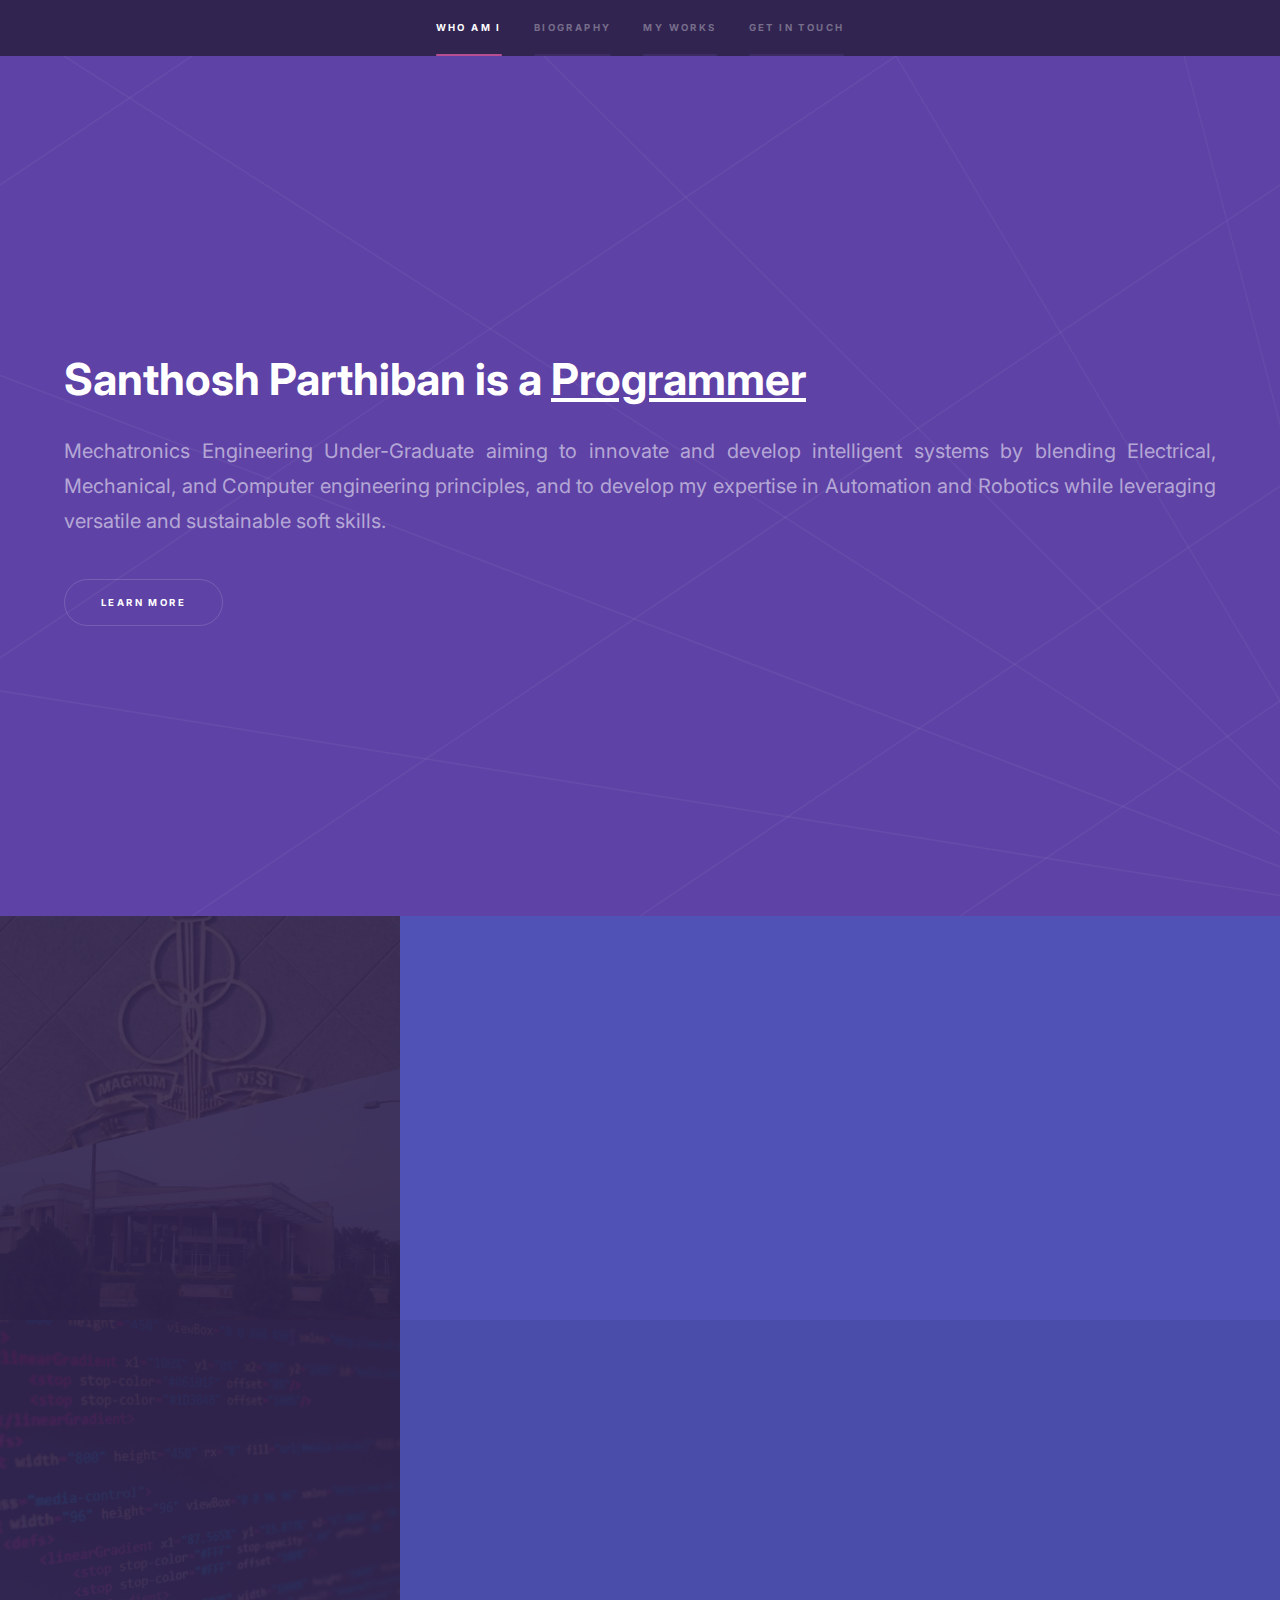
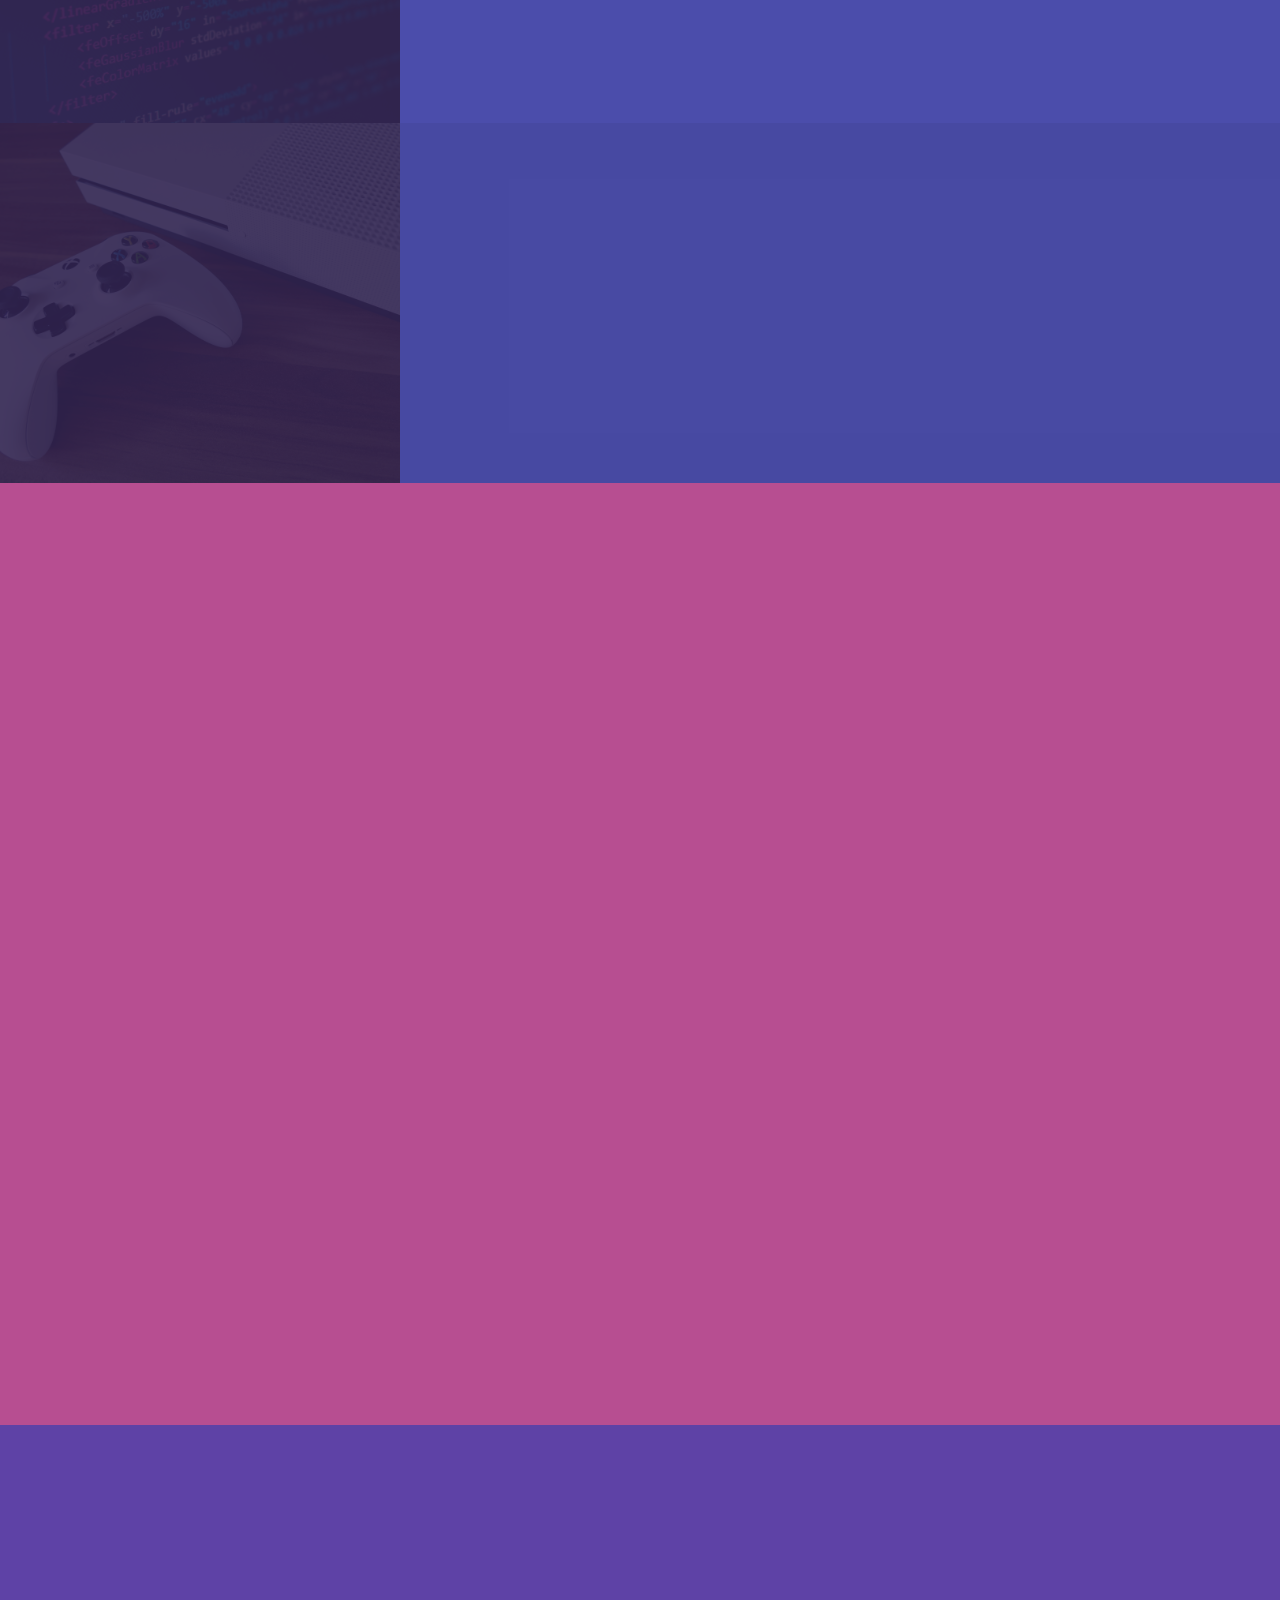
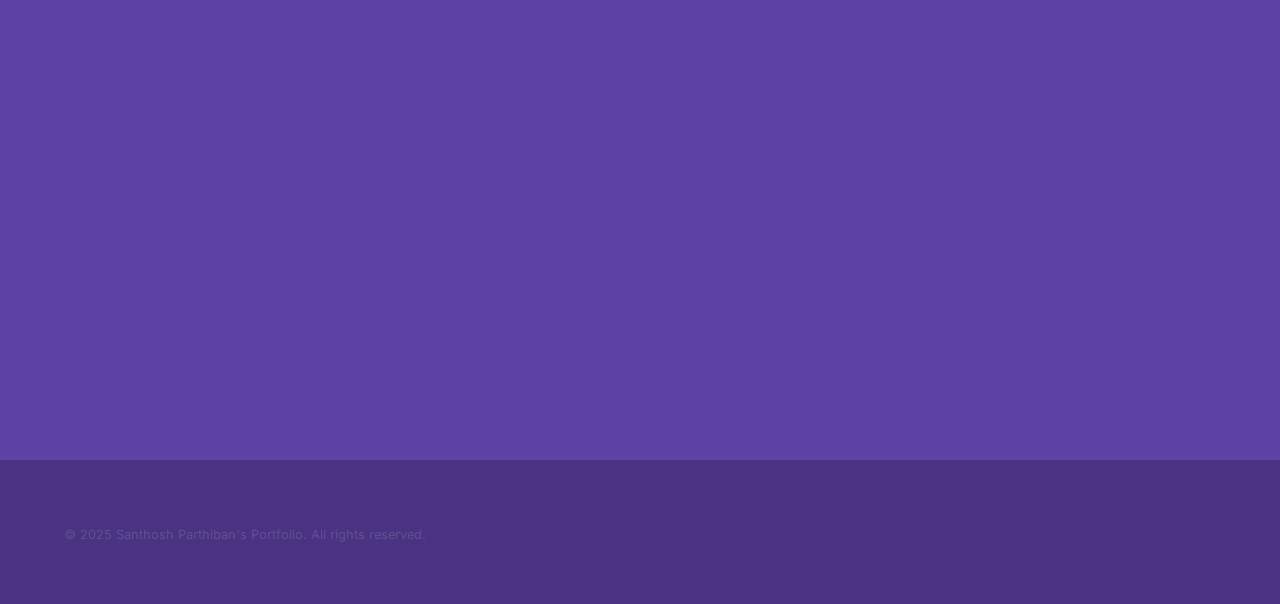
<file: index.html>
<!DOCTYPE HTML>
<html>
	<head>
		<title>Santhosh_Portfolio</title>
		<meta charset="utf-8" />
		<meta name="viewport" content="width=device-width, initial-scale=1, user-scalable=no" />
		<link rel="stylesheet" href="assets/css/main.css" />
		<link rel="stylesheet" href="assets/css/dynamic.css">
		<link href="https://fonts.googleapis.com/css2?family=Inter:wght@100..900&display=swap" rel="stylesheet">
		<noscript><link rel="stylesheet" href="assets/css/noscript.css" /></noscript>
	</head>
	<body class="is-preload">

		<!-- Sidebar -->
			<section id="sidebar">
				<div class="inner">
					<nav>
						<ul>
							<li><a href="#intro">Who am I</a></li>
							<li><a href="#bio">Biography</a></li>
							<li><a href="#projects">My Works</a></li>
							<li><a href="#contact">Get in Touch</a></li>
						</ul>
					</nav>
				</div>
			</section>

		<!-- Wrapper -->
			<div id="wrapper">

				<!-- Intro -->
					<section id="intro" class="wrapper style1 fullscreen fade-up">
						<div class="inner">
							<h1> Santhosh Parthiban <span class="bold-text">is a</span> <span class="dynamic-text"></span></h1>
							<p style="text-align: justify;">Mechatronics Engineering Under-Graduate aiming to innovate and develop intelligent systems by blending Electrical, Mechanical, and
								Computer engineering principles, and to develop my expertise in Automation and Robotics while leveraging versatile and
								sustainable soft skills.</p>
							<ul class="actions">
								<li><a href="#bio" class="button scrolly">Learn more</a></li>
							</ul>
						</div>
					</section>

				<!-- One -->
					<section id="bio" class="wrapper style2 spotlights">
						<section>
							<a class="image"><img src="images/Education.jpg" alt="" data-position="center center" /></a>
							<div class="content">
								<div class="inner">
									<h2>Education</h2>
									<p style="text-align: justify;">My schooling journey started off in 2006 at <b>Petit Seminaire Higher Secondary School, Puducherry</b> and lasted till 2020, which I consider the golden years of my life; followed by my Under-Graduate studies at <b>Puducherry Technological University, Puducherry</b> in the field of Mechatronics from 2020 to 2024, where I gained knowledge theoretically, practically, and mentally.</p>
									<ul class="actions">
										<li><a href="education.html" class="button">Learn more</a></li>
									</ul>
								</div>
							</div>
						</section>
						<section>
							<a class="image"><img src="images/Skills1.jpg" alt="" data-position="top center" /></a>
							<div class="content">
								<div class="inner">
									<h2>My Skills</h2>
									<p style="text-align: justify;">I have intermediate level of exposure to popular programming skills like <b>Python</b>, <b>Java</b> and basic programming skills in <b>C</b> and <b>C++</b>. I have also worked with Web programming languages like <b>HTML</b>, <b>CSS</b>, <b>JavaScript</b>, <b>Java ServerPages</b>, <b>PHP</b>, <b>XML</b>, <b>Servlets</b>, and <b>AJAX</b>. I do have experience towards managing Databases as I had worked with <b>MariaDB</b> and <b>MySQL</b>. Alongside, I also have little knowledge of <b>Arduino</b> programming.</p>
									<ul class="actions">
										<li><a href="certifications.html" class="button">Some of my certifications</a></li>
									</ul>
								</div>
							</div>
						</section>
						<section>
							<a class="image"><img src="images/Hobby.jpg" alt="" data-position="25% 25%" /></a>
							<div class="content">
								<div class="inner">
									<h2>My Hobbies</h2>
									<p style="text-align: justify;">In my leisure time, I enjoy playing badminton, practicing skating, reading tech articles, exploring innovative tweaks for both hardware and software, and immersing myself in video games.</p>
									<ul class="actions">
										<li><a href="handles.html" class="button">Dig in my in-game handles</a></li>
									</ul>
								</div>
							</div>
						</section>
					</section>

				<!-- Two -->
					<section id="projects" class="wrapper style3 fade-up">
						<div class="inner">
							<h2>Some of my projects and leisure time repos </h2>
							<div class="features">
								<section>
									<span class="icon solid major fa-plane"></span>
									<h3>UAV Navigation - Hybrid Aspect</h3>
									<p style="text-align: justify;">Worked with my team as a part of my <b>Under-Graduate thesis</b>, developing an hybrid algorithm fusing <strong>DAPF</strong> and <strong>DRL</strong> algorithm for the navigation as well as obstacle avoidance of UAVs in static and dynamic environments.</p>
								</section>
								<section>
									<a href="https://github.com/Saintsfrow/TFLite_Custom_Model_Tree_Dataset" title="Link to the repo !"><span class="icon solid major fa-chalkboard"></span>
									<h3>TFLite Tree Model</h3>
									</a>
									<p style="text-align: justify;">Trained a TFLite Model with the help of <b>TensorFlow Lite</b>, for processing tree structures captured by low level grade cameras (PiCamera), suitable for working in Raspberry Pis and Windows Hardwares.</p>
								</section>
								<section>
									<span class="icon solid major fa-file"></span>
									<h3>A Simple Online Bookbank</h3>
									<p style="text-align: justify;">Developed a web interface using <b>Java ServerPages</b>, <b>Java Servlets</b>, and <b>Maria DB</b> providing the user to upload and download documents to the server acting as a bookbank which can be used by anyone to access.</p>
								</section>
								<section>
									<a href="https://saintsfrow.github.io/Sample-Feedback-Form/" title="Wanna check yourselves ?"><span class="icon solid major fa-comments"></span>
										<h3>Simple Feedback Form</h3>
									</a>
									<p style="text-align: justify;">Developed a little feedback form webpage that uses <b>JavaScript</b> to validates whether the entered details are in correct format and throws prompt to the user if any corrections are needed.</p>
								</section>
								<section>
									<a href="https://github.com/Saintsfrow/Sample-Registration-and-Login-PHP-Form" title="Link to the repo !"><span class="icon solid major fa-sign-in-alt"></span>
										<h3>Registration and Login Form</h3>
									</a>
									<p style="text-align: justify;">An user interface which allows users to <b>register</b> and <b>login</b>, which uses multiple <b>PHP pages</b> and <b>MySQL</b> for handling requests and for storing credentials.</p>
								</section>
								<section>
									<a href="https://github.com/Saintsfrow/tsr_bulk_dowloader" title="Wanna download TS4 stuffs at ez ?"><span class="icon solid major fa-download"></span>
										<h3>TS4 Downloader</h3>
									</a>
									<p style="text-align: justify;">Modified the existing code inorder to work with the present libraries. It's still under development though.</p>
								</section>
							</div>
						</div>
					</section>

				<!-- Three -->
					<section id="contact" class="wrapper style1 fade-up">
						<div class="inner">
							<h2>Find Me Here</h2>
							<p>I'd love to hear from you! Whether you have a project idea or just want to connect, feel free to reach out.</p>
							<div class="split style1">
								<section>
									<form method="post" action="mailto:santhoshp3005@gmail.com">
										<div class="fields">
											<div class="field half">
												<label for="name">Name</label>
												<input type="text" name="name" id="name" />
											</div>
											<div class="field half">
												<label for="email">Email</label>
												<input type="text" name="email" id="email" />
											</div>
											<div class="field">
												<label for="message">Message</label>
												<textarea name="message" id="message" rows="5"></textarea>
											</div>
										</div>
										<ul class="actions">
											<li><a href="" class="button submit">Send Message</a></li>
										</ul>
									</form>
								</section>
								<section>
									<ul class="contact">
										<!--
										<li>
											<h3>Address</h3>
											<span>T<br />
											B<br />
											A</span>
										</li>
										-->
										<li>
											<h3>Email</h3>
											<a href="mailto:santhoshp3005@gmail.com">santhoshp3005@gmail.com</a>
										</li>
										<li>
											<h3>Phone</h3>
											<span>+91 9443947818</span>
										</li>
										<li>
											<h3>Social</h3>
											<ul class="icons">
												<li><a href="https://x.com/saintsfrow" class="icon brands fa-twitter"><span class="label">Twitter</span></a></li>
												<li><a href="https://www.facebook.com/profile.php?id=61565761956807" class="icon brands fa-facebook-f"><span class="label">Facebook</span></a></li>
												<li><a href="https://github.com/Saintsfrow" class="icon brands fa-github"><span class="label">GitHub</span></a></li>
												<li><a href="https://www.instagram.com/saintsfrow/" class="icon brands fa-instagram"><span class="label">Instagram</span></a></li>
												<li><a href="https://www.linkedin.com/in/santhosh-parthiban-92736221a/" class="icon brands fa-linkedin-in"><span class="label">LinkedIn</span></a></li>
											</ul>
										</li>
									</ul>
								</section>
							</div>
						</div>
					</section>
			</div>

		<!-- Footer -->
			<footer id="footer" class="wrapper style1-alt">
				<div class="inner">
					<ul class="menu">
						<li>&copy; 2025 Santhosh Parthiban's Portfolio. All rights reserved.</li>
					</ul>
				</div>
			</footer>

		<!-- Scripts -->
			<script src="assets/js/jquery.min.js"></script>
			<script src="assets/js/jquery.scrollex.min.js"></script>
			<script src="assets/js/jquery.scrolly.min.js"></script>
			<script src="assets/js/browser.min.js"></script>
			<script src="assets/js/breakpoints.min.js"></script>
			<script src="assets/js/util.js"></script>
			<script src="assets/js/main.js"></script>
			<script src="assets/js/dynamic.js"></script>

	</body>
</html>
</file>
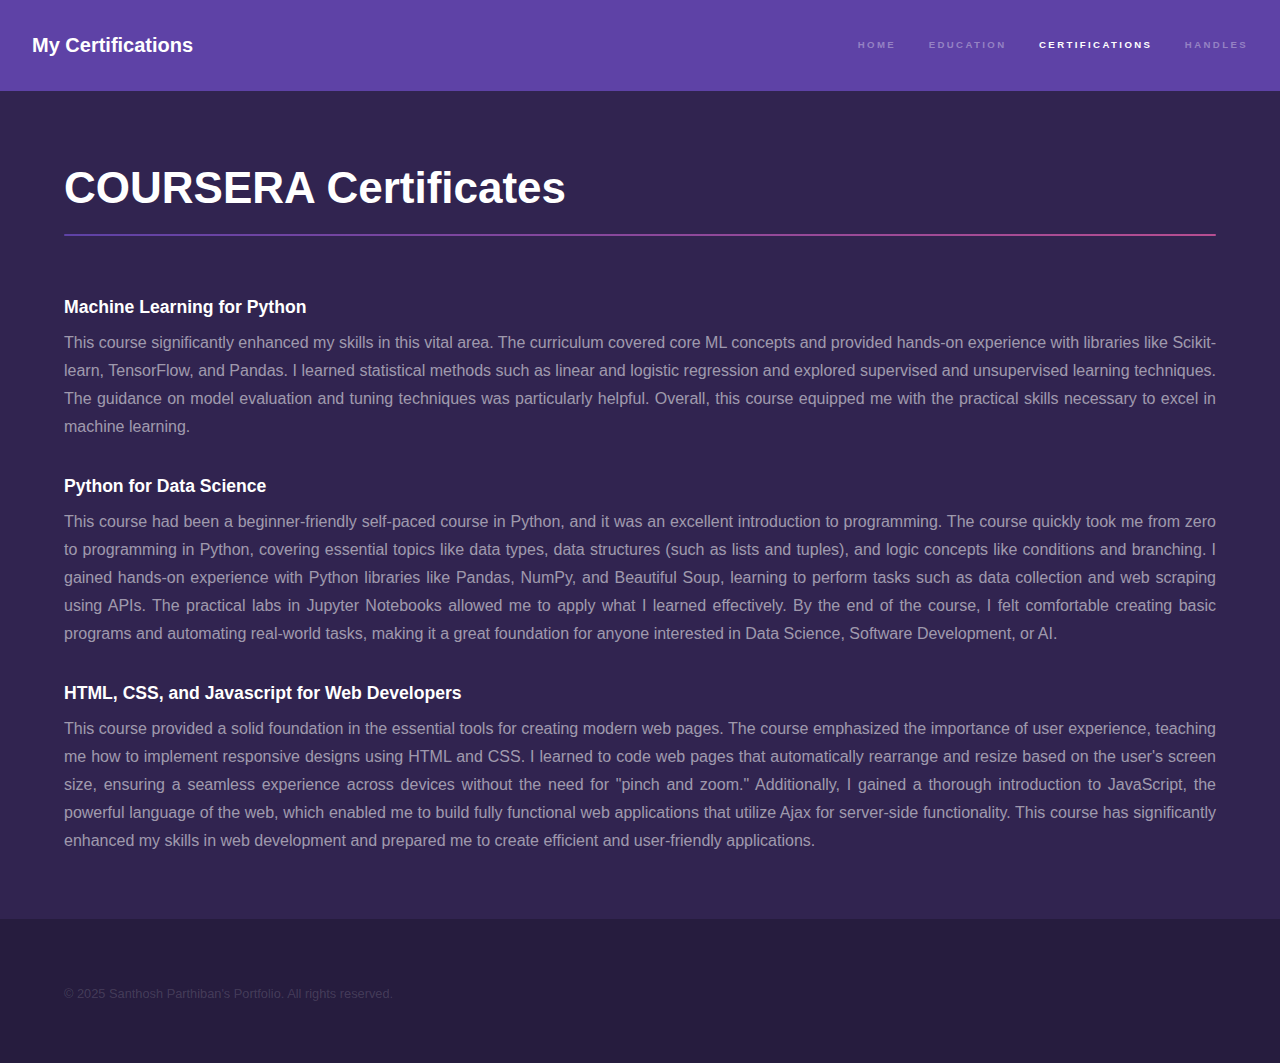
<file: certifications.html>
<!DOCTYPE HTML>
<html>
	<head>
		<title>Santhosh_Portfolio</title>
		<meta charset="utf-8" />
		<meta name="viewport" content="width=device-width, initial-scale=1, user-scalable=no" />
		<link rel="stylesheet" href="assets/css/main.css" />
		<noscript><link rel="stylesheet" href="assets/css/noscript.css" /></noscript>
	</head>
	<body class="is-preload">

		<!-- Header -->
			<header id="header">
				<a href="index.html" class="title">My Certifications</a>
				<nav>
					<ul>
						<li><a href="index.html">Home</a></li>
						<li><a href="education.html">Education</a></li>
						<li><a href="certifications.html" class="active">Certifications</a></li>
						<li><a href="handles.html">Handles</a></li>
					</ul>
				</nav>
			</header>

		<!-- Wrapper -->
			<div id="wrapper">

				<!-- Main -->
					<section id="main" class="wrapper">
						<div class="inner">
							<h1 class="major">COURSERA Certificates</h1>
							<a href="https://coursera.org/share/2d53f5e73baa8ba5ce137d56431a252b"><h3>Machine Learning for Python</h3></a>
							<p style="text-align: justify;">This course significantly enhanced my skills in this vital area. The curriculum covered core ML concepts and provided hands-on experience with libraries like Scikit-learn, TensorFlow, and Pandas. I learned statistical methods such as linear and logistic regression and explored supervised and unsupervised learning techniques. The guidance on model evaluation and tuning techniques was particularly helpful. Overall, this course equipped me with the practical skills necessary to excel in machine learning.</p>
							<a href="https://coursera.org/share/783f7426c77b3b1ee25459e4b80d52ba"><h3>Python for Data Science</h3></a>
							<p style="text-align: justify;">This course had been a beginner-friendly self-paced course in Python, and it was an excellent introduction to programming. The course quickly took me from zero to programming in Python, covering essential topics like data types, data structures (such as lists and tuples), and logic concepts like conditions and branching. I gained hands-on experience with Python libraries like Pandas, NumPy, and Beautiful Soup, learning to perform tasks such as data collection and web scraping using APIs. The practical labs in Jupyter Notebooks allowed me to apply what I learned effectively. By the end of the course, I felt comfortable creating basic programs and automating real-world tasks, making it a great foundation for anyone interested in Data Science, Software Development, or AI.</p>							
							<a href="https://coursera.org/share/112b56478b166f0cad761a9b67578e76"><h3>HTML, CSS, and Javascript for Web Developers</h3></a>
							<p style="text-align: justify;">This course provided a solid foundation in the essential tools for creating modern web pages. The course emphasized the importance of user experience, teaching me how to implement responsive designs using HTML and CSS. I learned to code web pages that automatically rearrange and resize based on the user's screen size, ensuring a seamless experience across devices without the need for "pinch and zoom." Additionally, I gained a thorough introduction to JavaScript, the powerful language of the web, which enabled me to build fully functional web applications that utilize Ajax for server-side functionality. This course has significantly enhanced my skills in web development and prepared me to create efficient and user-friendly applications.</p>
						</div>
					</section>
			</div>

		<!-- Footer -->
			<footer id="footer" class="wrapper alt">
				<div class="inner">
					<ul class="menu">
						<li>&copy; 2025 Santhosh Parthiban's Portfolio. All rights reserved.</li>
					</ul>
				</div>
			</footer>

		<!-- Scripts -->
			<script src="assets/js/jquery.min.js"></script>
			<script src="assets/js/jquery.scrollex.min.js"></script>
			<script src="assets/js/jquery.scrolly.min.js"></script>
			<script src="assets/js/browser.min.js"></script>
			<script src="assets/js/breakpoints.min.js"></script>
			<script src="assets/js/util.js"></script>
			<script src="assets/js/main.js"></script>

	</body>
</html>
</file>
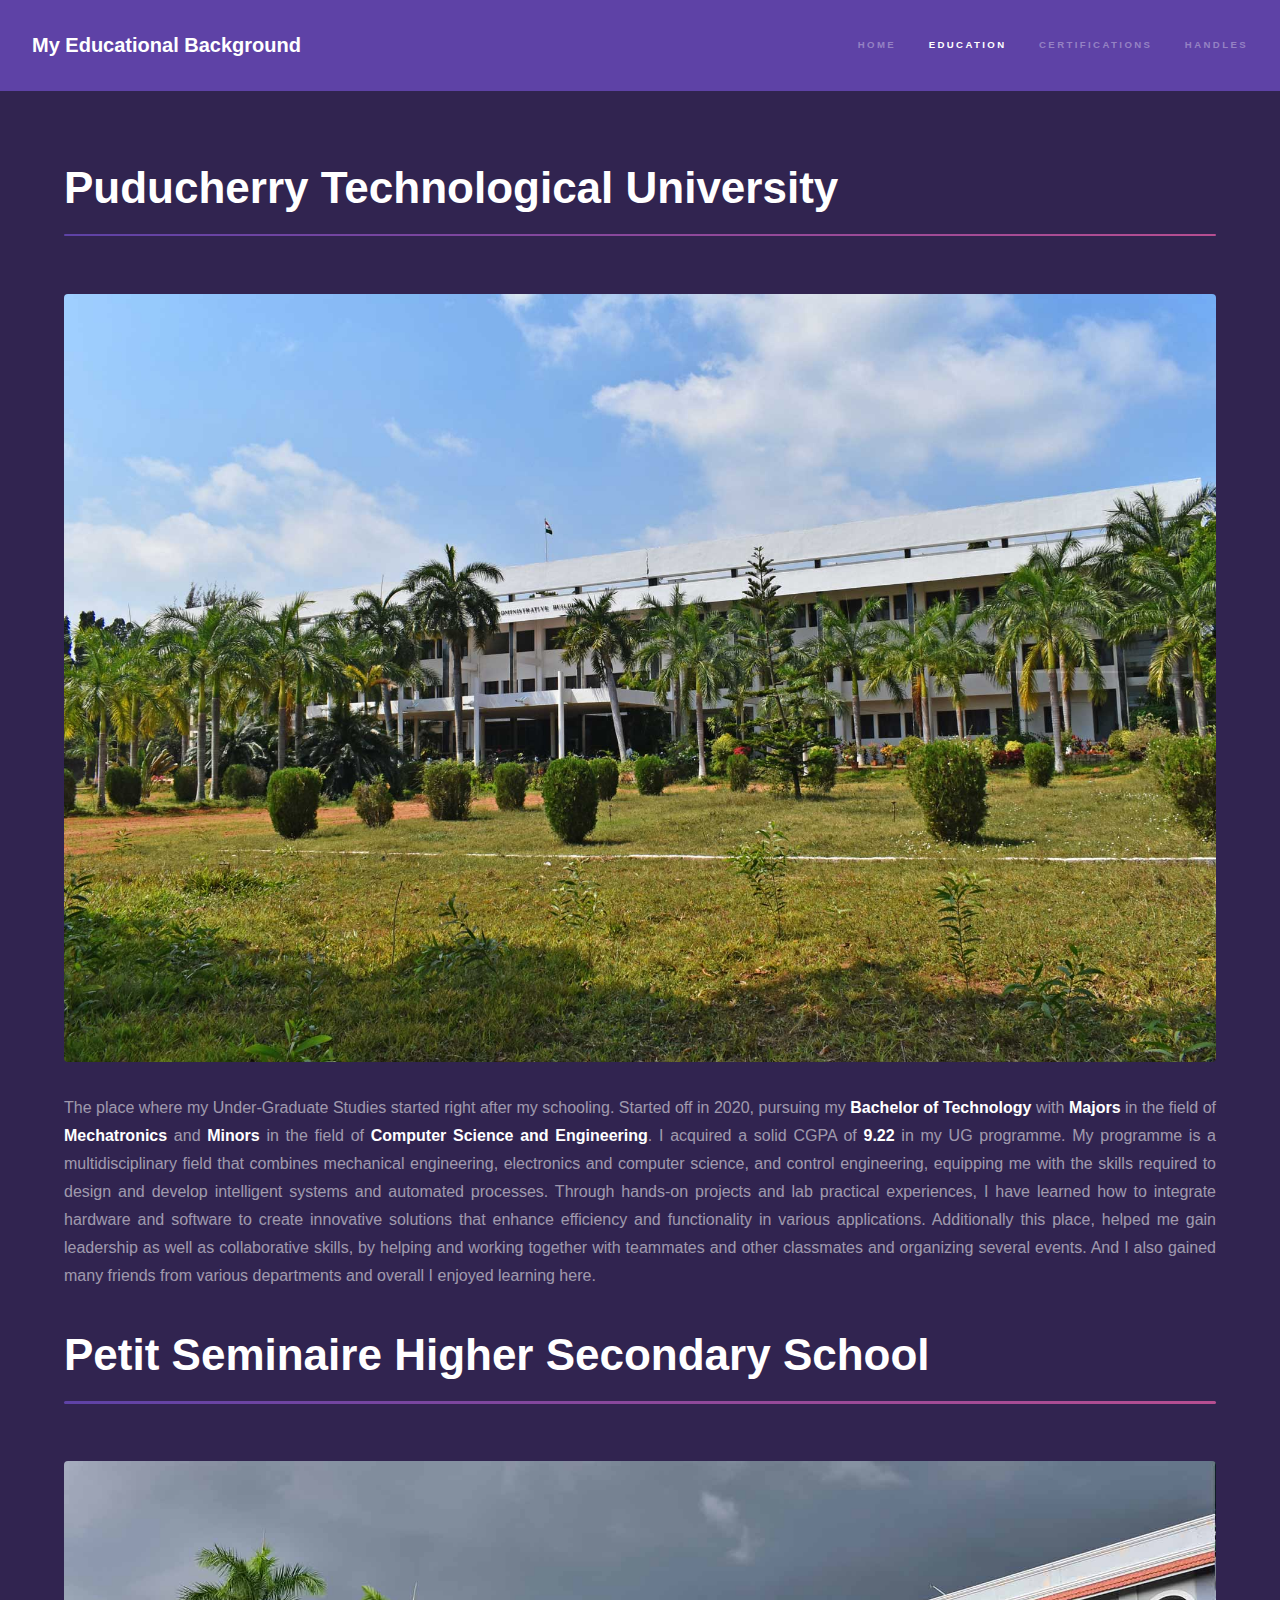
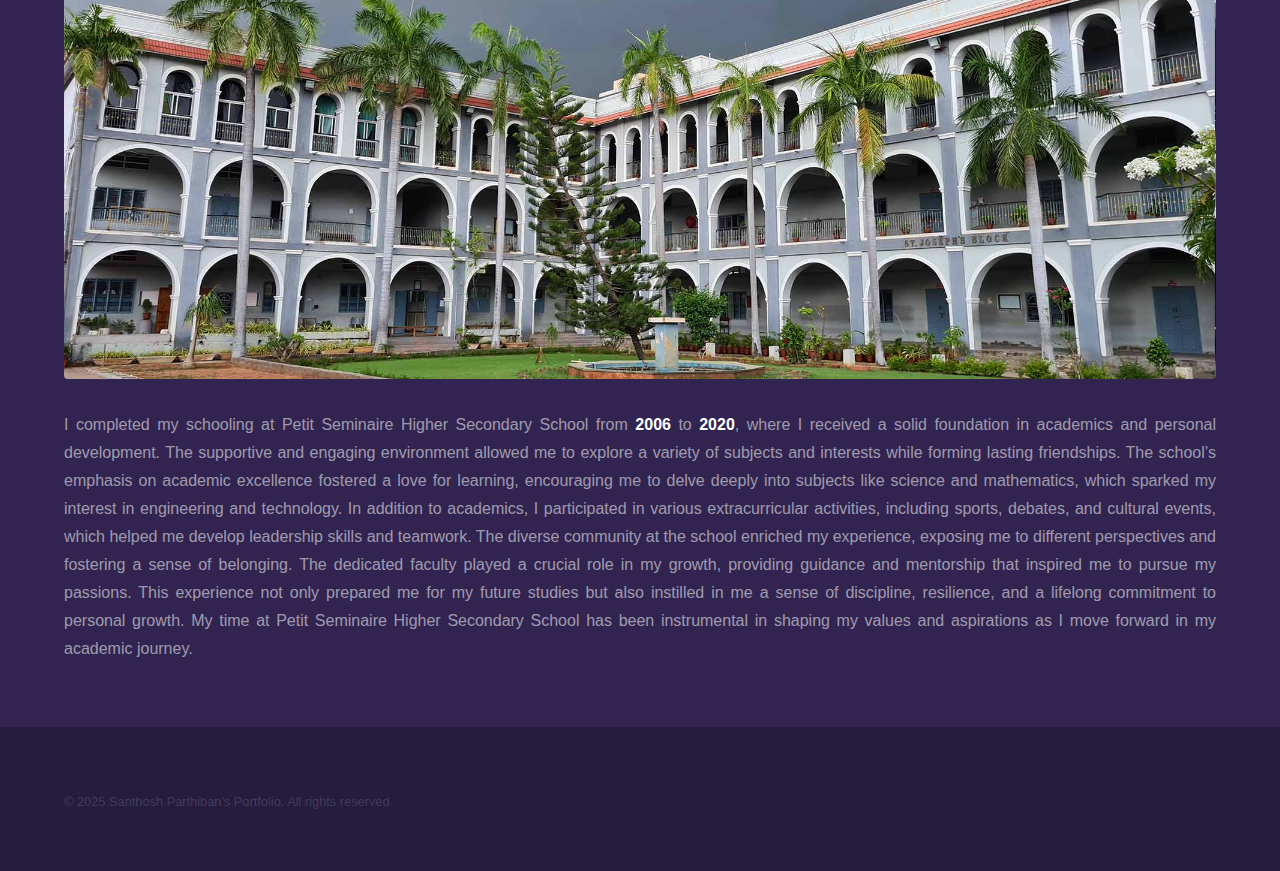
<file: education.html>
<!DOCTYPE HTML>
<html>
	<head>
		<title>Santhosh_Portfolio</title>
		<meta charset="utf-8" />
		<meta name="viewport" content="width=device-width, initial-scale=1, user-scalable=no" />
		<link rel="stylesheet" href="assets/css/main.css" />
		<noscript><link rel="stylesheet" href="assets/css/noscript.css" /></noscript>
	</head>
	<body class="is-preload">

		<!-- Header -->
			<header id="header">
				<a href="index.html" class="title">My Educational Background</a>
				<nav>
					<ul>
						<li><a href="index.html">Home</a></li>
						<li><a href="education.html" class="active">Education</a></li>
						<li><a href="certifications.html">Certifications</a></li>
						<li><a href="handles.html">Handles</a></li>
					</ul>
				</nav>
			</header>

		<!-- Wrapper -->
			<div id="wrapper">

				<!-- Main -->
					<section id="main" class="wrapper">
						<div class="inner">
							<h1 class="major">Puducherry Technological University</h1>
							<span class="image fit"><img src="images/PTU.jpg" alt="" /></span>
							<p style="text-align: justify;">The place where my Under-Graduate Studies started right after my schooling. Started off in 2020, pursuing my <b>Bachelor of Technology</b> with <b>Majors</b> in the field of <b>Mechatronics</b> and <b>Minors</b> in the field of <b>Computer Science and Engineering</b>. I acquired a solid CGPA of <b>9.22</b> in my UG programme. My programme is a multidisciplinary field that combines mechanical engineering, electronics and computer science, and control engineering, equipping me with the skills required to design and develop intelligent systems and automated processes. Through hands-on projects and lab practical experiences, I have learned how to integrate hardware and software to create innovative solutions that enhance efficiency and functionality in various applications. Additionally this place, helped me gain leadership as well as collaborative skills, by helping and working together with teammates and other classmates and organizing several events. And I also gained many friends from various departments and overall I enjoyed learning here.</p>
							<h1 class="major">Petit Seminaire Higher Secondary School</h1>
							<span class="image fit"><img src="images/PETIT.jpg" alt="" /></span>
							<p style="text-align: justify;">I completed my schooling at Petit Seminaire Higher Secondary School from <b>2006</b> to <b>2020</b>, where I received a solid foundation in academics and personal development. The supportive and engaging environment allowed me to explore a variety of subjects and interests while forming lasting friendships. The school’s emphasis on academic excellence fostered a love for learning, encouraging me to delve deeply into subjects like science and mathematics, which sparked my interest in engineering and technology. In addition to academics, I participated in various extracurricular activities, including sports, debates, and cultural events, which helped me develop leadership skills and teamwork. The diverse community at the school enriched my experience, exposing me to different perspectives and fostering a sense of belonging. 
								The dedicated faculty played a crucial role in my growth, providing guidance and mentorship that inspired me to pursue my passions. This experience not only prepared me for my future studies but also instilled in me a sense of discipline, resilience, and a lifelong commitment to personal growth. My time at Petit Seminaire Higher Secondary School has been instrumental in shaping my values and aspirations as I move forward in my academic journey.</p>
						</div>
					</section>
			</div>

		<!-- Footer -->
			<footer id="footer" class="wrapper alt">
				<div class="inner">
					<ul class="menu">
						<li>&copy; 2025 Santhosh Parthiban's Portfolio. All rights reserved.</li>
					</ul>
				</div>
			</footer>

		<!-- Scripts -->
			<script src="assets/js/jquery.min.js"></script>
			<script src="assets/js/jquery.scrollex.min.js"></script>
			<script src="assets/js/jquery.scrolly.min.js"></script>
			<script src="assets/js/browser.min.js"></script>
			<script src="assets/js/breakpoints.min.js"></script>
			<script src="assets/js/util.js"></script>
			<script src="assets/js/main.js"></script>

	</body>
</html>
</file>
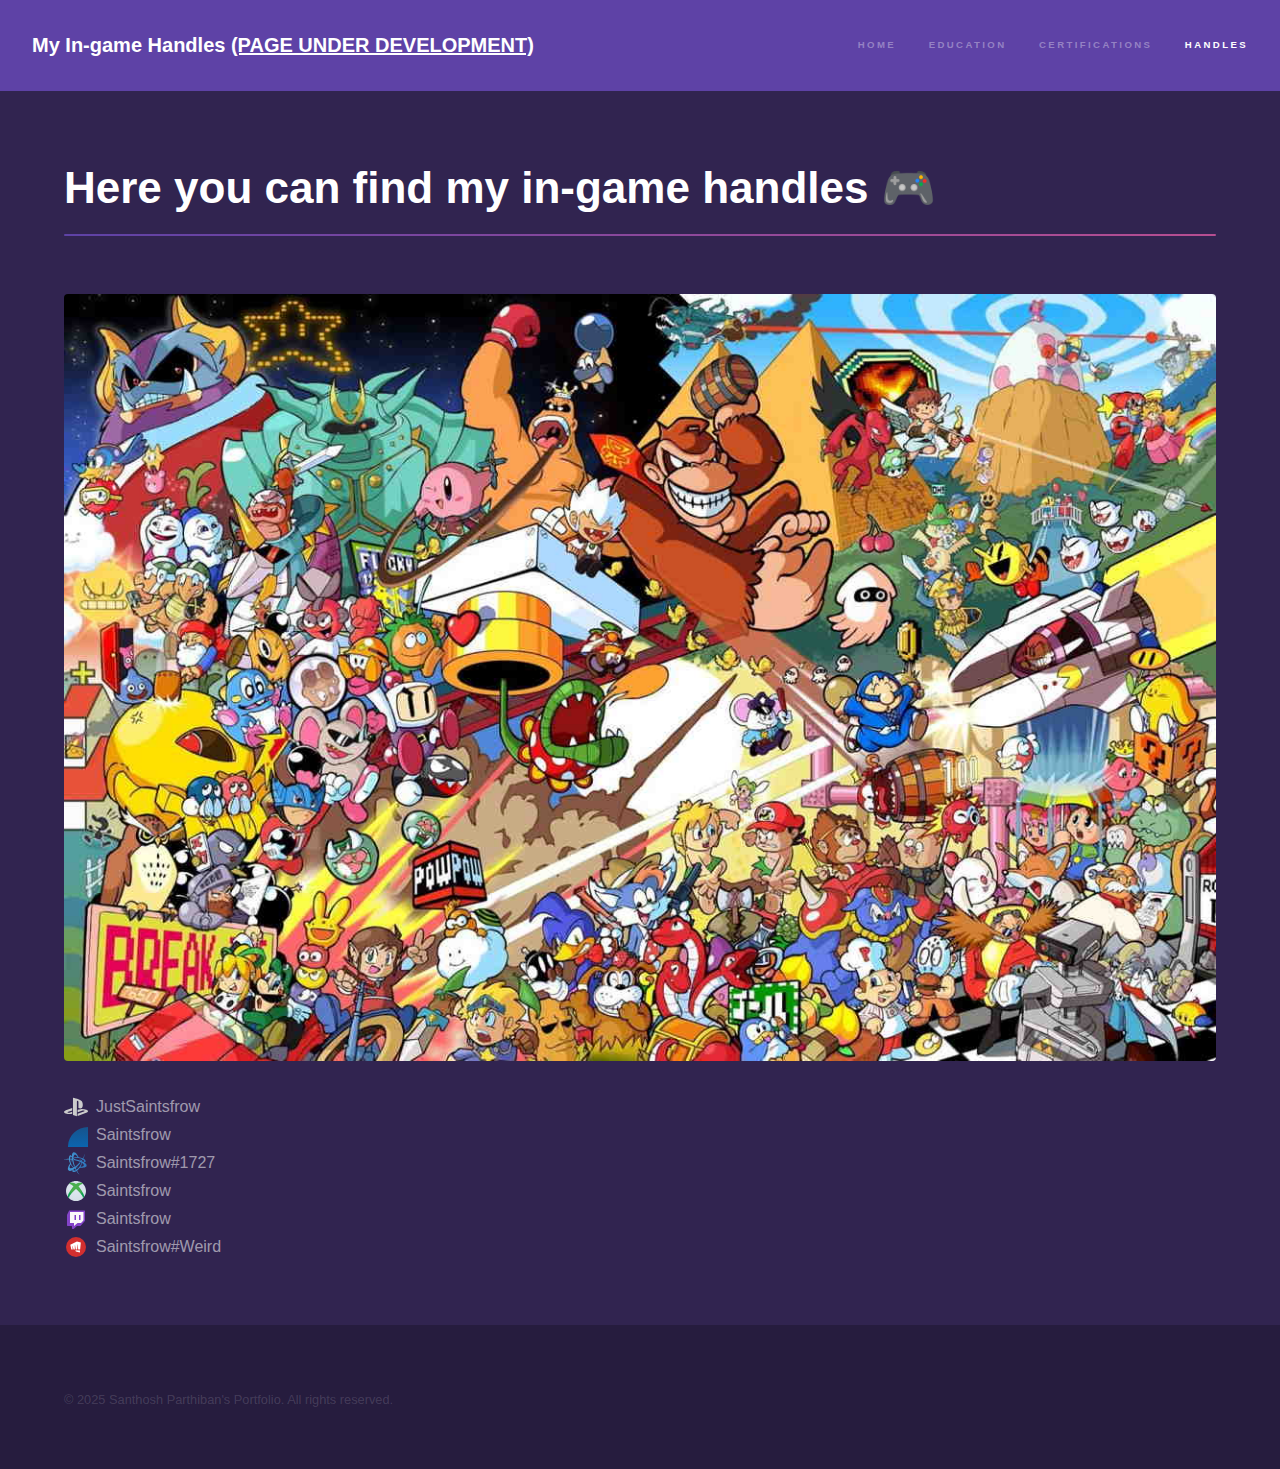
<file: handles.html>
<!DOCTYPE HTML>
<html>
	<head>
		<title>Santhosh_Portfolio</title>
		<meta charset="utf-8" />
		<meta name="viewport" content="width=device-width, initial-scale=1, user-scalable=no" />
		<link rel="stylesheet" href="assets/css/main.css" />
		<noscript><link rel="stylesheet" href="assets/css/noscript.css" /></noscript>
	</head>
	<body class="is-preload">

		<!-- Header -->
			<header id="header">
				<a href="index.html" class="title">My In-game Handles <u>(PAGE UNDER DEVELOPMENT)</u></a>
				<nav>
					<ul>
						<li><a href="index.html">Home</a></li>
						<li><a href="education.html">Education</a></li>
						<li><a href="certifications.html">Certifications</a></li>
						<li><a href="handles.html" class="active">Handles</a></li>
					</ul>
				</nav>
			</header>

		<!-- Wrapper -->
			<div id="wrapper">

				<!-- Main -->
					<section id="main" class="wrapper">
						<div class="inner">
							<h1 class="major">Here you can find my in-game handles 🎮</h1>
							<span class="image fit"><img src="images/Handles.jpg" alt="" /></span>
							
							<div style="display: flex; align-items: center;">
								<svg xmlns="http://www.w3.org/2000/svg" viewBox="0 0 576 512" width="24" height="24" style="fill: #cccccc;">
									<path d="M570.9 372.3c-11.3 14.2-38.8 24.3-38.8 24.3L327 470.2v-54.3l150.9-53.8c17.1-6.1 19.8-14.8 5.8-19.4-13.9-4.6-39.1-3.3-56.2 2.9L327 381.1v-56.4c23.2-7.8 47.1-13.6 75.7-16.8 40.9-4.5 90.9 .6 130.2 15.5 44.2 14 49.2 34.7 38 48.9zm-224.4-92.5v-139c0-16.3-3-31.3-18.3-35.6-11.7-3.8-19 7.1-19 23.4v347.9l-93.8-29.8V32c39.9 7.4 98 24.9 129.2 35.4C424.1 94.7 451 128.7 451 205.2c0 74.5-46 102.8-104.5 74.6zM43.2 410.2c-45.4-12.8-53-39.5-32.3-54.8 19.1-14.2 51.7-24.9 51.7-24.9l134.5-47.8v54.5l-96.8 34.6c-17.1 6.1-19.7 14.8-5.8 19.4 13.9 4.6 39.1 3.3 56.2-2.9l46.4-16.9v48.8c-51.6 9.3-101.4 7.3-153.9-10z"/>
								</svg>
								<span style="margin-left: 8px; font-size: 16px;">JustSaintsfrow</span>
							</div>
							
							<div style="display: flex; align-items: center;">
								<svg xmlns="http://www.w3.org/2000/svg" x="0px" y="0px" width="24" height="24" viewBox="0 0 48 ">
									<linearGradient id="wI0QYw54EXg5_LlgK1HXYa_zNqjI8XKkCv0_gr1" x1="24" x2="24" y1="44" y2="4" gradientUnits="userSpaceOnUse">
										<stop offset="0" stop-color="#0176d0" />
										<stop offset="1" stop-color="#16538c" />
									</linearGradient>
									<path fill="url(#wI0QYw54EXg5_LlgK1HXYa_zNqjI8XKkCv0_gr1)" d="M44,24c0,11.04-8.96,20-20,20c-8.39,0-15.57-5.16-18.53-12.48c-0.09-0.2-0.16-0.4-0.24-0.6c-0.07-0.19-0.14-0.39-0.2-0.59C4.36,28.34,4,26.21,4,24c0-0.17,0-0.35,0.02-0.52c-0.01-0.17,0-0.35,0.01-0.52C4.57,12.4,13.3,4,24,4c11.04,0,20,8.96,20,20c0,1.16-0.15,2.28-0.42,3.36c0.05,0.4,0.08,0.81,0.08,1.2C44,23.96,44,24,44,24z" />
								</svg>								
								<span style="margin-left: 8px; font-size: 16px;">Saintsfrow</span>
							</div>
							
							<div style="display: flex; align-items: center;">
								<svg xmlns="http://www.w3.org/2000/svg" x="0px" y="0px" width="24" height="24" viewBox="0 0 48 48">
									<linearGradient id="_5XuZ~SqVOd8SlPaeT2Hga_dnPbj9fEvGvl_gr1" x1=".234" x2="45.28" y1="24.966" y2="24.966" gradientUnits="userSpaceOnUse">
										<stop offset="0" stop-color="#489fd8"></stop>
										<stop offset="1" stop-color="#2e75bb"></stop>
									</linearGradient>
									<path fill="url(#_5XuZ~SqVOd8SlPaeT2Hga_dnPbj9fEvGvl_gr1)" d="M39.826,22.392c2.015-0.173,2.974-0.326,3.581-1.45c0.63-1.166-0.914-3.852-4.851-5.942	c1.419-2.729,2.549-5.46,3.2-7.965c0.07-0.271,0.048-0.622-0.08-0.981c-1.007,2.924-2.43,5.726-4.145,8.434	c-2.144-0.976-4.896-1.75-8.257-2.091c0.011-0.01,0.025-0.013,0.035-0.024c-1.077-2.28-5.377-10.726-10.149-9.894	c-2.039,0.356-3.455,3.397-3.572,8.295c-0.727-1.055-2.427-3.098-3.992-1.824c-1.029,0.837-1.873,3.27-1.787,6.623	c-3.227,0.207-6.272,0.712-7.955,1.132c-1.405,0.351-1.62,0.997-1.62,0.997c2.551-0.703,6.251-0.938,9.654-0.809	c0.223,2.38,0.916,5.134,2.27,8.056c-0.257,0.381-6.844,10.248-3.323,13.753c1.858,1.849,4.962,1.154,8.327-0.698	c-0.453,1.058-0.969,2.9,0.529,3.666c1.463,0.748,3.812,1.024,7.356-1.434c0,0,0,0,0,0c1.421,2.455,2.73,5.296,6.144,7.274	c-2.234-2.681-3.788-5.428-5.146-8.017c1.436-1.136,3.048-2.692,4.859-4.813c0.828-0.97,1.534-1.931,2.138-2.878	c-0.221,0.372-0.642,1.044-1.124,1.607c11.273,0.457,13.047-2.449,13.284-3.588C45.371,29.01,45.783,25.912,39.826,22.392z M40.223,20.343c-0.109,1.149-1.266,1.148-2.087,1.129c-0.8-0.403-1.683-0.809-2.669-1.216c0.693-1.053,1.349-2.131,1.972-3.217	C39.337,18.28,40.297,19.569,40.223,20.343z M19.423,10.577c0.863-3.324,3.745-5.006,7.61,1.666	c-0.274-0.01-0.531-0.034-0.812-0.039c-3.087-0.051-5.499,0.698-7.333,1.852C18.983,12.653,19.185,11.492,19.423,10.577z M13.239,11.654c1.256-0.905,2.187,0.571,2.362,0.876c0.035,0.96,0.114,1.977,0.243,3.047c-1.266-0.089-2.478-0.13-3.628-0.12	C12.291,13.389,12.743,12.012,13.239,11.654z M11.995,34.011c-2.09-1.628,1.085-7.245,1.085-7.245l-0.008-0.015	c0.181,0.329,0.352,0.657,0.55,0.989c1.589,2.658,3.364,4.336,5.131,5.342C15.769,34.55,13.244,34.984,11.995,34.011z M19.415,38.989c-0.908-0.437-0.565-1.551-0.28-2.18c0.878-0.575,1.759-1.206,2.63-1.875c0.609,1.104,1.268,2.216,1.979,3.333	C21.636,39.386,20.144,39.34,19.415,38.989z M29.66,33.197c-2.287,2.641-4.275,4.195-5.899,5.061	c0.399-0.213,0.823-0.474,1.266-0.776c-0.518-1.062-0.984-2.097-1.423-3.116c2.293-0.026,4.181-0.891,5.067-1.695	c-1.29,0.586-3.194,1.087-5.25,0.939c2.288-1.899,4.412-3.943,6.048-5.678c1.243-1.319,2.485-2.806,3.683-4.392	c-0.584-0.549-1.164-0.911-1.616-1.137c-1.03,1.173-2.103,2.329-3.208,3.47c-2.763,2.853-5.815,5.165-8.572,6.682	c-1.8-0.967-3.519-2.666-4.856-5.51c-1.789-3.805-2.512-7.255-2.661-9.935c1.133,0.08,2.251,0.186,3.348,0.314	c-1.144,1.936-1.491,4.035-1.142,5.599c0,0,0.21-2.524,1.775-4.949c0.693,3.885,1.98,8.331,4.026,13.159	c0.606-0.255,0.989-0.383,1.628-0.734c-2.412-6.557-3.087-11.527-3.038-15.126c1.61-1.09,3.8-1.812,6.788-1.685	c4.599,0.196,8.188,1.343,10.663,2.674c-0.634,0.913-1.3,1.815-1.996,2.707c-0.915-1.487-2.259-2.757-4.007-3.729	c1.085,1.049,2.518,2.4,3.407,4.223c-1.484-0.55-3.144-1.098-5.027-1.638c-3.139-0.901-6.011-1.509-8.66-1.901	c-0.083,0.459-0.209,1.293-0.193,2.022c3.038,0.54,5.786,1.229,7.992,1.986c2.404,0.824,4.745,1.878,6.709,3.018	C34.525,25.676,33.301,28.981,29.66,33.197z M39.521,29.223c-1.003,2.276-4.893,2.438-6.367,2.415	c1.761-2.813,2.536-5.491,2.485-7.897C38.498,25.601,40.231,27.614,39.521,29.223z"></path>
								</svg>								
								<span style="margin-left: 8px; font-size: 16px;">Saintsfrow#1727</span>
							</div>
					
							<div style="display: flex; align-items: center;">
								<svg xmlns="http://www.w3.org/2000/svg" x="0px" y="0px" width="24" height="24" viewBox="0 0 48 48">
									<radialGradient id="2Jwv7LuZrao5GsFL~0k11a_wlFMPtzt97an_gr1" cx="24" cy="18.435" r="40.735" gradientUnits="userSpaceOnUse">
										<stop offset="0" stop-color="#dfe9f2"></stop>
										<stop offset=".543" stop-color="#d6e0e9"></stop>
										<stop offset="1" stop-color="#bfc8d1"></stop>
									</radialGradient>
									<path fill="url(#2Jwv7LuZrao5GsFL~0k11a_wlFMPtzt97an_gr1)" d="M44,24c0,4.37-1.4,8.41-3.79,11.7c-0.66,0.93-1.41,1.8-2.23,2.59C34.37,41.82,29.44,44,24,44	s-10.37-2.18-13.98-5.71C9.2,37.5,8.45,36.63,7.79,35.7C5.4,32.41,4,28.37,4,24c0-5.69,2.37-10.81,6.18-14.45	c1-0.96,2.1-1.81,3.28-2.54C16.52,5.1,20.13,4,24,4s7.48,1.1,10.54,3.01c1.18,0.73,2.28,1.58,3.28,2.54C41.63,13.19,44,18.31,44,24z"></path>
									<radialGradient id="2Jwv7LuZrao5GsFL~0k11b_wlFMPtzt97an_gr2" cx="23.891" cy="14.717" r="19.79" gradientUnits="userSpaceOnUse">
										<stop offset="0" stop-color="#4caf50"></stop>
										<stop offset=".489" stop-color="#4aaf50"></stop>
										<stop offset=".665" stop-color="#43ad50"></stop>
										<stop offset=".79" stop-color="#38aa50"></stop>
										<stop offset=".892" stop-color="#27a550"></stop>
										<stop offset=".978" stop-color="#11a050"></stop>
										<stop offset="1" stop-color="#0a9e50"></stop>
									</radialGradient>
									<path fill="url(#2Jwv7LuZrao5GsFL~0k11b_wlFMPtzt97an_gr2)" d="M40.21,35.7c-0.66,0.93-1.41,1.8-2.23,2.59c-0.07-0.61-0.31-2.47-0.98-3.79	c-1.5-3-8-11-13-14.5c-5,3.5-11.5,11.5-13,14.5c-0.67,1.32-0.91,3.18-0.98,3.79C9.2,37.5,8.45,36.63,7.79,35.7	C7.76,35.08,7.8,34.2,8,33c0.74-4.47,8.5-16,11-18c-3.4-3.4-6.8-4.91-8.82-5.45c1-0.96,2.1-1.81,3.28-2.54	C19.15,7.1,22.05,9.03,24,10c1.95-0.97,4.85-2.9,10.54-2.99c1.18,0.73,2.28,1.58,3.28,2.54C35.8,10.09,32.4,11.6,29,15	c2.5,2,10.26,13.53,11,18C40.2,34.2,40.24,35.08,40.21,35.7z"></path>
								</svg>								
								<span style="margin-left: 8px; font-size: 16px;">Saintsfrow</span>
							</div>

							<div style="display: flex; align-items: center;">
								<svg xmlns="http://www.w3.org/2000/svg" x="0px" y="0px" width="24" height="24" viewBox="0 0 48 48">
									<path fill="#8343c8" d="M41.754,27.958l-8.455,9.699C33.109,37.875,32.834,38,32.545,38H26.37	c-0.239,0-0.47,0.085-0.651,0.241l-6.438,5.519C19.1,43.915,18.869,44,18.63,44H17c-0.552,0-1-0.448-1-1v-4c0-0.552-0.448-1-1-1H7	c-0.552,0-1-0.448-1-1V15.943c0-0.156,0.036-0.309,0.106-0.448l3.981-7.943C10.257,7.214,10.603,7,10.981,7H41c0.552,0,1,0.448,1,1	v19.301C42,27.543,41.913,27.776,41.754,27.958z"></path>
									<path fill="#fafafa" d="M39,26.369c-1.667,1.877-3.333,3.754-5,5.631c-2.333,0-4.667,0-7,0c-2.333,2-4.667,4-7,6c0-2,0-4,0-6	c-2.667-0.008-5.333-0.016-8-0.024C12,24.65,12,17.325,12,10c9,0,18,0,27,0C39,15.456,39,20.912,39,26.369z"></path>
									<rect width="3" height="10" x="21" y="16" fill="#8343c8"></rect>
									<rect width="3" height="10" x="30" y="16" fill="#8343c8"></rect>
								</svg>								
								<span style="margin-left: 8px; font-size: 16px;">Saintsfrow</span>
							</div>

							<div style="display: flex; align-items: center;">
								<svg xmlns="http://www.w3.org/2000/svg" x="0px" y="0px" width="24" height="24" viewBox="0 0 48 48">
									<circle cx="24" cy="24" r="20" fill="#d32f2f"></circle>
									<polygon fill="#fff" points="25.891,13.176 12.584,19.462 14.642,28.935 17.356,28.935 16.887,22.159 17.304,22.03 18.936,28.935 21.756,28.935 21.652,20.681 22.068,20.552 23.495,28.935 26.481,28.935 27.185,18.965 27.601,18.835 28.34,28.935 32.288,28.935 33.678,15.07"></polygon>
									<polygon fill="#fff" points="23.612,32.813 22.628,30.278 32.118,30.766 31.711,34.824"></polygon>
								</svg>			
								<span style="margin-left: 8px; font-size: 16px;">Saintsfrow#Weird</span>
							</div>


					
					
					
														

							<p style="text-align: justify;"></p>
							</div>
					</section>
			</div>

		<!-- Footer -->
			<footer id="footer" class="wrapper alt">
				<div class="inner">
					<ul class="menu">
						<li>&copy; 2025 Santhosh Parthiban's Portfolio. All rights reserved.</li>
					</ul>
				</div>
			</footer>

		<!-- Scripts -->
			<script src="assets/js/jquery.min.js"></script>
			<script src="assets/js/jquery.scrollex.min.js"></script>
			<script src="assets/js/jquery.scrolly.min.js"></script>
			<script src="assets/js/browser.min.js"></script>
			<script src="assets/js/breakpoints.min.js"></script>
			<script src="assets/js/util.js"></script>
			<script src="assets/js/main.js"></script>

	</body>
</html>
</file>
<file: assets/css/dynamic.css>
.dynamic-text {
    font-weight: bold;
    color: #ffffff;
    text-decoration: underline;
    animation: fadeInOut 2s linear infinite; 
}
</file>
<file: assets/css/noscript.css>
/* Spotlights */

	.spotlights > section > .image:before {
		opacity: 0 !important;
	}

	.spotlights > section > .content > .inner {
		-moz-transform: none !important;
		-webkit-transform: none !important;
		-ms-transform: none !important;
		transform: none !important;
		opacity: 1 !important;
	}

/* Wrapper */

	.wrapper > .inner {
		opacity: 1 !important;
		-moz-transform: none !important;
		-webkit-transform: none !important;
		-ms-transform: none !important;
		transform: none !important;
	}

/* Sidebar */

	#sidebar > .inner {
		opacity: 1 !important;
	}

	#sidebar nav > ul > li {
		-moz-transform: none !important;
		-webkit-transform: none !important;
		-ms-transform: none !important;
		transform: none !important;
		opacity: 1 !important;
	}
</file>
<file: assets/css/main.css>
@import url(fontawesome-all.min.css);

html, body, div, span, applet, object,
iframe, h1, h2, h3, h4, h5, h6, p, blockquote,
pre, a, abbr, acronym, address, big, cite,
code, del, dfn, em, img, ins, kbd, q, s, samp,
small, strike, strong, sub, sup, tt, var, b,
u, i, center, dl, dt, dd, ol, ul, li, fieldset,
form, label, legend, table, caption, tbody,
tfoot, thead, tr, th, td, article, aside,
canvas, details, embed, figure, figcaption,
footer, header, hgroup, menu, nav, output, ruby,
section, summary, time, mark, audio, video {
	margin: 0;
	padding: 0;
	border: 0;
	font-size: 100%;
	font: inherit;
	vertical-align: baseline;}

article, aside, details, figcaption, figure,
footer, header, hgroup, menu, nav, section {
	display: block;}

body {
	line-height: 1;
}

ol, ul {
	list-style: none;
}

blockquote, q {
	quotes: none;
}

	blockquote:before, blockquote:after, q:before, q:after {
		content: '';
		content: none;
	}

table {
	border-collapse: collapse;
	border-spacing: 0;
}

body {
	-webkit-text-size-adjust: none;
}

mark {
	background-color: transparent;
	color: inherit;
}

input::-moz-focus-inner {
	border: 0;
	padding: 0;
}

input, select, textarea {
	-moz-appearance: none;
	-webkit-appearance: none;
	-ms-appearance: none;
	appearance: none;
}

/* Basic */

	@-ms-viewport {
		width: device-width;
	}

	body {
		-ms-overflow-style: scrollbar;
	}

	@media screen and (max-width: 480px) {

		html, body {
			min-width: 320px;
		}

	}

	html {
		box-sizing: border-box;
	}

	*, *:before, *:after {
		box-sizing: inherit;
	}

	body {
		background: #312450;
	}

		body.is-preload *, body.is-preload *:before, body.is-preload *:after {
			-moz-animation: none !important;
			-webkit-animation: none !important;
			-ms-animation: none !important;
			animation: none !important;
			-moz-transition: none !important;
			-webkit-transition: none !important;
			-ms-transition: none !important;
			transition: none !important;
		}

/* Type */

	body, input, select, textarea {
		color: rgba(255, 255, 255, 0.55);
		font-family: 'Inter', Arial, Helvetica, sans-serif;
		font-size: 16.5pt;
		font-weight: normal;
		line-height: 1.75;
	}

		@media screen and (max-width: 1680px) {

			body, input, select, textarea {
				font-size: 13pt;
			}

		}

		@media screen and (max-width: 1280px) {

			body, input, select, textarea {
				font-size: 12pt;
			}

		}

		@media screen and (max-width: 360px) {

			body, input, select, textarea {
				font-size: 11pt;
			}

		}

	a {
		-moz-transition: color 0.2s ease, border-bottom-color 0.2s ease;
		-webkit-transition: color 0.2s ease, border-bottom-color 0.2s ease;
		-ms-transition: color 0.2s ease, border-bottom-color 0.2s ease;
		transition: color 0.2s ease, border-bottom-color 0.2s ease;
		border-bottom: dotted 1px rgba(255, 255, 255, 0.35);
		color: inherit;
		text-decoration: none;
	}

		a:hover {
			border-bottom-color: transparent;
			color: #ffffff;
		}

	strong, b {
		color: #ffffff;
		font-weight: bold;
	}

	em, i {
		font-style: italic;
	}

	p {
		margin: 0 0 2em 0;
	}

	h1, h2, h3, h4, h5, h6 {
		color: #ffffff;
		font-weight: bold;
		line-height: 1.5;
		margin: 0 0 0.5em 0;
	}

		h1 a, h2 a, h3 a, h4 a, h5 a, h6 a {
			color: inherit;
			text-decoration: none;
		}

	h1 {
		font-size: 2.75em;
	}

		h1.major {
			margin: 0 0 1.3em 0;
			position: relative;
			padding-bottom: 0.35em;
		}

			h1.major:after {
				background-image: -moz-linear-gradient(to right, #5e42a6, #b74e91);
				background-image: -webkit-linear-gradient(to right, #5e42a6, #b74e91);
				background-image: -ms-linear-gradient(to right, #5e42a6, #b74e91);
				background-image: linear-gradient(to right, #5e42a6, #b74e91);
				-moz-transition: max-width 0.2s ease;
				-webkit-transition: max-width 0.2s ease;
				-ms-transition: max-width 0.2s ease;
				transition: max-width 0.2s ease;
				border-radius: 0.2em;
				bottom: 0;
				content: '';
				height: 0.05em;
				position: absolute;
				right: 0;
				width: 100%;
			}

	h2 {
		font-size: 1.75em;
	}

	h3 {
		font-size: 1.1em;
	}

	h4 {
		font-size: 1em;
	}

	h5 {
		font-size: 0.8em;
	}

	h6 {
		font-size: 0.6em;
	}

	@media screen and (max-width: 736px) {

		h1 {
			font-size: 2em;
		}

		h2 {
			font-size: 1.25em;
		}

		h3 {
			font-size: 1em;
		}

		h4 {
			font-size: 0.8em;
		}

		h5 {
			font-size: 0.6em;
		}

		h6 {
			font-size: 0.6em;
		}

	}

	sub {
		font-size: 0.8em;
		position: relative;
		top: 0.5em;
	}

	sup {
		font-size: 0.8em;
		position: relative;
		top: -0.5em;
	}

	blockquote {
		border-left: solid 4px rgba(255, 255, 255, 0.15);
		font-style: italic;
		margin: 0 0 2em 0;
		padding: 0.5em 0 0.5em 2em;
	}

	code {
		background: rgba(255, 255, 255, 0.05);
		border-radius: 0.25em;
		border: solid 1px rgba(255, 255, 255, 0.15);
		font-family: "Courier New", monospace;
		font-size: 0.9em;
		margin: 0 0.25em;
		padding: 0.25em 0.65em;
	}

	pre {
		-webkit-overflow-scrolling: touch;
		font-family: "Courier New", monospace;
		font-size: 0.9em;
		margin: 0 0 2em 0;
	}

		pre code {
			display: block;
			line-height: 1.75em;
			padding: 1em 1.5em;
			overflow-x: auto;
		}

	hr {
		border: 0;
		border-bottom: solid 1px rgba(255, 255, 255, 0.15);
		margin: 2em 0;
	}

		hr.major {
			margin: 3em 0;
		}

	.align-left {
		text-align: left;
	}

	.align-center {
		text-align: center;
	}

	.align-right {
		text-align: right;
	}

/* Row */

	.row {
		display: flex;
		flex-wrap: wrap;
		box-sizing: border-box;
		align-items: stretch;
	}

		.row > * {
			box-sizing: border-box;
		}

		.row.gtr-uniform > * > :last-child {
			margin-bottom: 0;
		}

		.row.aln-left {
			justify-content: flex-start;
		}

		.row.aln-center {
			justify-content: center;
		}

		.row.aln-right {
			justify-content: flex-end;
		}

		.row.aln-top {
			align-items: flex-start;
		}

		.row.aln-middle {
			align-items: center;
		}

		.row.aln-bottom {
			align-items: flex-end;
		}

		.row > .imp {
			order: -1;
		}

		.row > .col-1 {
			width: 8.33333%;
		}

		.row > .off-1 {
			margin-left: 8.33333%;
		}

		.row > .col-2 {
			width: 16.66667%;
		}

		.row > .off-2 {
			margin-left: 16.66667%;
		}

		.row > .col-3 {
			width: 25%;
		}

		.row > .off-3 {
			margin-left: 25%;
		}

		.row > .col-4 {
			width: 33.33333%;
		}

		.row > .off-4 {
			margin-left: 33.33333%;
		}

		.row > .col-5 {
			width: 41.66667%;
		}

		.row > .off-5 {
			margin-left: 41.66667%;
		}

		.row > .col-6 {
			width: 50%;
		}

		.row > .off-6 {
			margin-left: 50%;
		}

		.row > .col-7 {
			width: 58.33333%;
		}

		.row > .off-7 {
			margin-left: 58.33333%;
		}

		.row > .col-8 {
			width: 66.66667%;
		}

		.row > .off-8 {
			margin-left: 66.66667%;
		}

		.row > .col-9 {
			width: 75%;
		}

		.row > .off-9 {
			margin-left: 75%;
		}

		.row > .col-10 {
			width: 83.33333%;
		}

		.row > .off-10 {
			margin-left: 83.33333%;
		}

		.row > .col-11 {
			width: 91.66667%;
		}

		.row > .off-11 {
			margin-left: 91.66667%;
		}

		.row > .col-12 {
			width: 100%;
		}

		.row > .off-12 {
			margin-left: 100%;
		}

		.row.gtr-0 {
			margin-top: 0;
			margin-left: 0em;
		}

			.row.gtr-0 > * {
				padding: 0 0 0 0em;
			}

			.row.gtr-0.gtr-uniform {
				margin-top: 0em;
			}

				.row.gtr-0.gtr-uniform > * {
					padding-top: 0em;
				}

		.row.gtr-25 {
			margin-top: 0;
			margin-left: -0.375em;
		}

			.row.gtr-25 > * {
				padding: 0 0 0 0.375em;
			}

			.row.gtr-25.gtr-uniform {
				margin-top: -0.375em;
			}

				.row.gtr-25.gtr-uniform > * {
					padding-top: 0.375em;
				}

		.row.gtr-50 {
			margin-top: 0;
			margin-left: -0.75em;
		}

			.row.gtr-50 > * {
				padding: 0 0 0 0.75em;
			}

			.row.gtr-50.gtr-uniform {
				margin-top: -0.75em;
			}

				.row.gtr-50.gtr-uniform > * {
					padding-top: 0.75em;
				}

		.row {
			margin-top: 0;
			margin-left: -1.5em;
		}

			.row > * {
				padding: 0 0 0 1.5em;
			}

			.row.gtr-uniform {
				margin-top: -1.5em;
			}

				.row.gtr-uniform > * {
					padding-top: 1.5em;
				}

		.row.gtr-150 {
			margin-top: 0;
			margin-left: -2.25em;
		}

			.row.gtr-150 > * {
				padding: 0 0 0 2.25em;
			}

			.row.gtr-150.gtr-uniform {
				margin-top: -2.25em;
			}

				.row.gtr-150.gtr-uniform > * {
					padding-top: 2.25em;
				}

		.row.gtr-200 {
			margin-top: 0;
			margin-left: -3em;
		}

			.row.gtr-200 > * {
				padding: 0 0 0 3em;
			}

			.row.gtr-200.gtr-uniform {
				margin-top: -3em;
			}

				.row.gtr-200.gtr-uniform > * {
					padding-top: 3em;
				}

		@media screen and (max-width: 1680px) {

			.row {
				display: flex;
				flex-wrap: wrap;
				box-sizing: border-box;
				align-items: stretch;
			}

				.row > * {
					box-sizing: border-box;
				}

				.row.gtr-uniform > * > :last-child {
					margin-bottom: 0;
				}

				.row.aln-left {
					justify-content: flex-start;
				}

				.row.aln-center {
					justify-content: center;
				}

				.row.aln-right {
					justify-content: flex-end;
				}

				.row.aln-top {
					align-items: flex-start;
				}

				.row.aln-middle {
					align-items: center;
				}

				.row.aln-bottom {
					align-items: flex-end;
				}

				.row > .imp-xlarge {
					order: -1;
				}

				.row > .col-1-xlarge {
					width: 8.33333%;
				}

				.row > .off-1-xlarge {
					margin-left: 8.33333%;
				}

				.row > .col-2-xlarge {
					width: 16.66667%;
				}

				.row > .off-2-xlarge {
					margin-left: 16.66667%;
				}

				.row > .col-3-xlarge {
					width: 25%;
				}

				.row > .off-3-xlarge {
					margin-left: 25%;
				}

				.row > .col-4-xlarge {
					width: 33.33333%;
				}

				.row > .off-4-xlarge {
					margin-left: 33.33333%;
				}

				.row > .col-5-xlarge {
					width: 41.66667%;
				}

				.row > .off-5-xlarge {
					margin-left: 41.66667%;
				}

				.row > .col-6-xlarge {
					width: 50%;
				}

				.row > .off-6-xlarge {
					margin-left: 50%;
				}

				.row > .col-7-xlarge {
					width: 58.33333%;
				}

				.row > .off-7-xlarge {
					margin-left: 58.33333%;
				}

				.row > .col-8-xlarge {
					width: 66.66667%;
				}

				.row > .off-8-xlarge {
					margin-left: 66.66667%;
				}

				.row > .col-9-xlarge {
					width: 75%;
				}

				.row > .off-9-xlarge {
					margin-left: 75%;
				}

				.row > .col-10-xlarge {
					width: 83.33333%;
				}

				.row > .off-10-xlarge {
					margin-left: 83.33333%;
				}

				.row > .col-11-xlarge {
					width: 91.66667%;
				}

				.row > .off-11-xlarge {
					margin-left: 91.66667%;
				}

				.row > .col-12-xlarge {
					width: 100%;
				}

				.row > .off-12-xlarge {
					margin-left: 100%;
				}

				.row.gtr-0 {
					margin-top: 0;
					margin-left: 0em;
				}

					.row.gtr-0 > * {
						padding: 0 0 0 0em;
					}

					.row.gtr-0.gtr-uniform {
						margin-top: 0em;
					}

						.row.gtr-0.gtr-uniform > * {
							padding-top: 0em;
						}

				.row.gtr-25 {
					margin-top: 0;
					margin-left: -0.375em;
				}

					.row.gtr-25 > * {
						padding: 0 0 0 0.375em;
					}

					.row.gtr-25.gtr-uniform {
						margin-top: -0.375em;
					}

						.row.gtr-25.gtr-uniform > * {
							padding-top: 0.375em;
						}

				.row.gtr-50 {
					margin-top: 0;
					margin-left: -0.75em;
				}

					.row.gtr-50 > * {
						padding: 0 0 0 0.75em;
					}

					.row.gtr-50.gtr-uniform {
						margin-top: -0.75em;
					}

						.row.gtr-50.gtr-uniform > * {
							padding-top: 0.75em;
						}

				.row {
					margin-top: 0;
					margin-left: -1.5em;
				}

					.row > * {
						padding: 0 0 0 1.5em;
					}

					.row.gtr-uniform {
						margin-top: -1.5em;
					}

						.row.gtr-uniform > * {
							padding-top: 1.5em;
						}

				.row.gtr-150 {
					margin-top: 0;
					margin-left: -2.25em;
				}

					.row.gtr-150 > * {
						padding: 0 0 0 2.25em;
					}

					.row.gtr-150.gtr-uniform {
						margin-top: -2.25em;
					}

						.row.gtr-150.gtr-uniform > * {
							padding-top: 2.25em;
						}

				.row.gtr-200 {
					margin-top: 0;
					margin-left: -3em;
				}

					.row.gtr-200 > * {
						padding: 0 0 0 3em;
					}

					.row.gtr-200.gtr-uniform {
						margin-top: -3em;
					}

						.row.gtr-200.gtr-uniform > * {
							padding-top: 3em;
						}

		}

		@media screen and (max-width: 1280px) {

			.row {
				display: flex;
				flex-wrap: wrap;
				box-sizing: border-box;
				align-items: stretch;
			}

				.row > * {
					box-sizing: border-box;
				}

				.row.gtr-uniform > * > :last-child {
					margin-bottom: 0;
				}

				.row.aln-left {
					justify-content: flex-start;
				}

				.row.aln-center {
					justify-content: center;
				}

				.row.aln-right {
					justify-content: flex-end;
				}

				.row.aln-top {
					align-items: flex-start;
				}

				.row.aln-middle {
					align-items: center;
				}

				.row.aln-bottom {
					align-items: flex-end;
				}

				.row > .imp-large {
					order: -1;
				}

				.row > .col-1-large {
					width: 8.33333%;
				}

				.row > .off-1-large {
					margin-left: 8.33333%;
				}

				.row > .col-2-large {
					width: 16.66667%;
				}

				.row > .off-2-large {
					margin-left: 16.66667%;
				}

				.row > .col-3-large {
					width: 25%;
				}

				.row > .off-3-large {
					margin-left: 25%;
				}

				.row > .col-4-large {
					width: 33.33333%;
				}

				.row > .off-4-large {
					margin-left: 33.33333%;
				}

				.row > .col-5-large {
					width: 41.66667%;
				}

				.row > .off-5-large {
					margin-left: 41.66667%;
				}

				.row > .col-6-large {
					width: 50%;
				}

				.row > .off-6-large {
					margin-left: 50%;
				}

				.row > .col-7-large {
					width: 58.33333%;
				}

				.row > .off-7-large {
					margin-left: 58.33333%;
				}

				.row > .col-8-large {
					width: 66.66667%;
				}

				.row > .off-8-large {
					margin-left: 66.66667%;
				}

				.row > .col-9-large {
					width: 75%;
				}

				.row > .off-9-large {
					margin-left: 75%;
				}

				.row > .col-10-large {
					width: 83.33333%;
				}

				.row > .off-10-large {
					margin-left: 83.33333%;
				}

				.row > .col-11-large {
					width: 91.66667%;
				}

				.row > .off-11-large {
					margin-left: 91.66667%;
				}

				.row > .col-12-large {
					width: 100%;
				}

				.row > .off-12-large {
					margin-left: 100%;
				}

				.row.gtr-0 {
					margin-top: 0;
					margin-left: 0em;
				}

					.row.gtr-0 > * {
						padding: 0 0 0 0em;
					}

					.row.gtr-0.gtr-uniform {
						margin-top: 0em;
					}

						.row.gtr-0.gtr-uniform > * {
							padding-top: 0em;
						}

				.row.gtr-25 {
					margin-top: 0;
					margin-left: -0.375em;
				}

					.row.gtr-25 > * {
						padding: 0 0 0 0.375em;
					}

					.row.gtr-25.gtr-uniform {
						margin-top: -0.375em;
					}

						.row.gtr-25.gtr-uniform > * {
							padding-top: 0.375em;
						}

				.row.gtr-50 {
					margin-top: 0;
					margin-left: -0.75em;
				}

					.row.gtr-50 > * {
						padding: 0 0 0 0.75em;
					}

					.row.gtr-50.gtr-uniform {
						margin-top: -0.75em;
					}

						.row.gtr-50.gtr-uniform > * {
							padding-top: 0.75em;
						}

				.row {
					margin-top: 0;
					margin-left: -1.5em;
				}

					.row > * {
						padding: 0 0 0 1.5em;
					}

					.row.gtr-uniform {
						margin-top: -1.5em;
					}

						.row.gtr-uniform > * {
							padding-top: 1.5em;
						}

				.row.gtr-150 {
					margin-top: 0;
					margin-left: -2.25em;
				}

					.row.gtr-150 > * {
						padding: 0 0 0 2.25em;
					}

					.row.gtr-150.gtr-uniform {
						margin-top: -2.25em;
					}

						.row.gtr-150.gtr-uniform > * {
							padding-top: 2.25em;
						}

				.row.gtr-200 {
					margin-top: 0;
					margin-left: -3em;
				}

					.row.gtr-200 > * {
						padding: 0 0 0 3em;
					}

					.row.gtr-200.gtr-uniform {
						margin-top: -3em;
					}

						.row.gtr-200.gtr-uniform > * {
							padding-top: 3em;
						}

		}

		@media screen and (max-width: 980px) {

			.row {
				display: flex;
				flex-wrap: wrap;
				box-sizing: border-box;
				align-items: stretch;
			}

				.row > * {
					box-sizing: border-box;
				}

				.row.gtr-uniform > * > :last-child {
					margin-bottom: 0;
				}

				.row.aln-left {
					justify-content: flex-start;
				}

				.row.aln-center {
					justify-content: center;
				}

				.row.aln-right {
					justify-content: flex-end;
				}

				.row.aln-top {
					align-items: flex-start;
				}

				.row.aln-middle {
					align-items: center;
				}

				.row.aln-bottom {
					align-items: flex-end;
				}

				.row > .imp-medium {
					order: -1;
				}

				.row > .col-1-medium {
					width: 8.33333%;
				}

				.row > .off-1-medium {
					margin-left: 8.33333%;
				}

				.row > .col-2-medium {
					width: 16.66667%;
				}

				.row > .off-2-medium {
					margin-left: 16.66667%;
				}

				.row > .col-3-medium {
					width: 25%;
				}

				.row > .off-3-medium {
					margin-left: 25%;
				}

				.row > .col-4-medium {
					width: 33.33333%;
				}

				.row > .off-4-medium {
					margin-left: 33.33333%;
				}

				.row > .col-5-medium {
					width: 41.66667%;
				}

				.row > .off-5-medium {
					margin-left: 41.66667%;
				}

				.row > .col-6-medium {
					width: 50%;
				}

				.row > .off-6-medium {
					margin-left: 50%;
				}

				.row > .col-7-medium {
					width: 58.33333%;
				}

				.row > .off-7-medium {
					margin-left: 58.33333%;
				}

				.row > .col-8-medium {
					width: 66.66667%;
				}

				.row > .off-8-medium {
					margin-left: 66.66667%;
				}

				.row > .col-9-medium {
					width: 75%;
				}

				.row > .off-9-medium {
					margin-left: 75%;
				}

				.row > .col-10-medium {
					width: 83.33333%;
				}

				.row > .off-10-medium {
					margin-left: 83.33333%;
				}

				.row > .col-11-medium {
					width: 91.66667%;
				}

				.row > .off-11-medium {
					margin-left: 91.66667%;
				}

				.row > .col-12-medium {
					width: 100%;
				}

				.row > .off-12-medium {
					margin-left: 100%;
				}

				.row.gtr-0 {
					margin-top: 0;
					margin-left: 0em;
				}

					.row.gtr-0 > * {
						padding: 0 0 0 0em;
					}

					.row.gtr-0.gtr-uniform {
						margin-top: 0em;
					}

						.row.gtr-0.gtr-uniform > * {
							padding-top: 0em;
						}

				.row.gtr-25 {
					margin-top: 0;
					margin-left: -0.375em;
				}

					.row.gtr-25 > * {
						padding: 0 0 0 0.375em;
					}

					.row.gtr-25.gtr-uniform {
						margin-top: -0.375em;
					}

						.row.gtr-25.gtr-uniform > * {
							padding-top: 0.375em;
						}

				.row.gtr-50 {
					margin-top: 0;
					margin-left: -0.75em;
				}

					.row.gtr-50 > * {
						padding: 0 0 0 0.75em;
					}

					.row.gtr-50.gtr-uniform {
						margin-top: -0.75em;
					}

						.row.gtr-50.gtr-uniform > * {
							padding-top: 0.75em;
						}

				.row {
					margin-top: 0;
					margin-left: -1.5em;
				}

					.row > * {
						padding: 0 0 0 1.5em;
					}

					.row.gtr-uniform {
						margin-top: -1.5em;
					}

						.row.gtr-uniform > * {
							padding-top: 1.5em;
						}

				.row.gtr-150 {
					margin-top: 0;
					margin-left: -2.25em;
				}

					.row.gtr-150 > * {
						padding: 0 0 0 2.25em;
					}

					.row.gtr-150.gtr-uniform {
						margin-top: -2.25em;
					}

						.row.gtr-150.gtr-uniform > * {
							padding-top: 2.25em;
						}

				.row.gtr-200 {
					margin-top: 0;
					margin-left: -3em;
				}

					.row.gtr-200 > * {
						padding: 0 0 0 3em;
					}

					.row.gtr-200.gtr-uniform {
						margin-top: -3em;
					}

						.row.gtr-200.gtr-uniform > * {
							padding-top: 3em;
						}

		}

		@media screen and (max-width: 736px) {

			.row {
				display: flex;
				flex-wrap: wrap;
				box-sizing: border-box;
				align-items: stretch;
			}

				.row > * {
					box-sizing: border-box;
				}

				.row.gtr-uniform > * > :last-child {
					margin-bottom: 0;
				}

				.row.aln-left {
					justify-content: flex-start;
				}

				.row.aln-center {
					justify-content: center;
				}

				.row.aln-right {
					justify-content: flex-end;
				}

				.row.aln-top {
					align-items: flex-start;
				}

				.row.aln-middle {
					align-items: center;
				}

				.row.aln-bottom {
					align-items: flex-end;
				}

				.row > .imp-small {
					order: -1;
				}

				.row > .col-1-small {
					width: 8.33333%;
				}

				.row > .off-1-small {
					margin-left: 8.33333%;
				}

				.row > .col-2-small {
					width: 16.66667%;
				}

				.row > .off-2-small {
					margin-left: 16.66667%;
				}

				.row > .col-3-small {
					width: 25%;
				}

				.row > .off-3-small {
					margin-left: 25%;
				}

				.row > .col-4-small {
					width: 33.33333%;
				}

				.row > .off-4-small {
					margin-left: 33.33333%;
				}

				.row > .col-5-small {
					width: 41.66667%;
				}

				.row > .off-5-small {
					margin-left: 41.66667%;
				}

				.row > .col-6-small {
					width: 50%;
				}

				.row > .off-6-small {
					margin-left: 50%;
				}

				.row > .col-7-small {
					width: 58.33333%;
				}

				.row > .off-7-small {
					margin-left: 58.33333%;
				}

				.row > .col-8-small {
					width: 66.66667%;
				}

				.row > .off-8-small {
					margin-left: 66.66667%;
				}

				.row > .col-9-small {
					width: 75%;
				}

				.row > .off-9-small {
					margin-left: 75%;
				}

				.row > .col-10-small {
					width: 83.33333%;
				}

				.row > .off-10-small {
					margin-left: 83.33333%;
				}

				.row > .col-11-small {
					width: 91.66667%;
				}

				.row > .off-11-small {
					margin-left: 91.66667%;
				}

				.row > .col-12-small {
					width: 100%;
				}

				.row > .off-12-small {
					margin-left: 100%;
				}

				.row.gtr-0 {
					margin-top: 0;
					margin-left: 0em;
				}

					.row.gtr-0 > * {
						padding: 0 0 0 0em;
					}

					.row.gtr-0.gtr-uniform {
						margin-top: 0em;
					}

						.row.gtr-0.gtr-uniform > * {
							padding-top: 0em;
						}

				.row.gtr-25 {
					margin-top: 0;
					margin-left: -0.375em;
				}

					.row.gtr-25 > * {
						padding: 0 0 0 0.375em;
					}

					.row.gtr-25.gtr-uniform {
						margin-top: -0.375em;
					}

						.row.gtr-25.gtr-uniform > * {
							padding-top: 0.375em;
						}

				.row.gtr-50 {
					margin-top: 0;
					margin-left: -0.75em;
				}

					.row.gtr-50 > * {
						padding: 0 0 0 0.75em;
					}

					.row.gtr-50.gtr-uniform {
						margin-top: -0.75em;
					}

						.row.gtr-50.gtr-uniform > * {
							padding-top: 0.75em;
						}

				.row {
					margin-top: 0;
					margin-left: -1.5em;
				}

					.row > * {
						padding: 0 0 0 1.5em;
					}

					.row.gtr-uniform {
						margin-top: -1.5em;
					}

						.row.gtr-uniform > * {
							padding-top: 1.5em;
						}

				.row.gtr-150 {
					margin-top: 0;
					margin-left: -2.25em;
				}

					.row.gtr-150 > * {
						padding: 0 0 0 2.25em;
					}

					.row.gtr-150.gtr-uniform {
						margin-top: -2.25em;
					}

						.row.gtr-150.gtr-uniform > * {
							padding-top: 2.25em;
						}

				.row.gtr-200 {
					margin-top: 0;
					margin-left: -3em;
				}

					.row.gtr-200 > * {
						padding: 0 0 0 3em;
					}

					.row.gtr-200.gtr-uniform {
						margin-top: -3em;
					}

						.row.gtr-200.gtr-uniform > * {
							padding-top: 3em;
						}

		}

		@media screen and (max-width: 480px) {

			.row {
				display: flex;
				flex-wrap: wrap;
				box-sizing: border-box;
				align-items: stretch;
			}

				.row > * {
					box-sizing: border-box;
				}

				.row.gtr-uniform > * > :last-child {
					margin-bottom: 0;
				}

				.row.aln-left {
					justify-content: flex-start;
				}

				.row.aln-center {
					justify-content: center;
				}

				.row.aln-right {
					justify-content: flex-end;
				}

				.row.aln-top {
					align-items: flex-start;
				}

				.row.aln-middle {
					align-items: center;
				}

				.row.aln-bottom {
					align-items: flex-end;
				}

				.row > .imp-xsmall {
					order: -1;
				}

				.row > .col-1-xsmall {
					width: 8.33333%;
				}

				.row > .off-1-xsmall {
					margin-left: 8.33333%;
				}

				.row > .col-2-xsmall {
					width: 16.66667%;
				}

				.row > .off-2-xsmall {
					margin-left: 16.66667%;
				}

				.row > .col-3-xsmall {
					width: 25%;
				}

				.row > .off-3-xsmall {
					margin-left: 25%;
				}

				.row > .col-4-xsmall {
					width: 33.33333%;
				}

				.row > .off-4-xsmall {
					margin-left: 33.33333%;
				}

				.row > .col-5-xsmall {
					width: 41.66667%;
				}

				.row > .off-5-xsmall {
					margin-left: 41.66667%;
				}

				.row > .col-6-xsmall {
					width: 50%;
				}

				.row > .off-6-xsmall {
					margin-left: 50%;
				}

				.row > .col-7-xsmall {
					width: 58.33333%;
				}

				.row > .off-7-xsmall {
					margin-left: 58.33333%;
				}

				.row > .col-8-xsmall {
					width: 66.66667%;
				}

				.row > .off-8-xsmall {
					margin-left: 66.66667%;
				}

				.row > .col-9-xsmall {
					width: 75%;
				}

				.row > .off-9-xsmall {
					margin-left: 75%;
				}

				.row > .col-10-xsmall {
					width: 83.33333%;
				}

				.row > .off-10-xsmall {
					margin-left: 83.33333%;
				}

				.row > .col-11-xsmall {
					width: 91.66667%;
				}

				.row > .off-11-xsmall {
					margin-left: 91.66667%;
				}

				.row > .col-12-xsmall {
					width: 100%;
				}

				.row > .off-12-xsmall {
					margin-left: 100%;
				}

				.row.gtr-0 {
					margin-top: 0;
					margin-left: 0em;
				}

					.row.gtr-0 > * {
						padding: 0 0 0 0em;
					}

					.row.gtr-0.gtr-uniform {
						margin-top: 0em;
					}

						.row.gtr-0.gtr-uniform > * {
							padding-top: 0em;
						}

				.row.gtr-25 {
					margin-top: 0;
					margin-left: -0.375em;
				}

					.row.gtr-25 > * {
						padding: 0 0 0 0.375em;
					}

					.row.gtr-25.gtr-uniform {
						margin-top: -0.375em;
					}

						.row.gtr-25.gtr-uniform > * {
							padding-top: 0.375em;
						}

				.row.gtr-50 {
					margin-top: 0;
					margin-left: -0.75em;
				}

					.row.gtr-50 > * {
						padding: 0 0 0 0.75em;
					}

					.row.gtr-50.gtr-uniform {
						margin-top: -0.75em;
					}

						.row.gtr-50.gtr-uniform > * {
							padding-top: 0.75em;
						}

				.row {
					margin-top: 0;
					margin-left: -1.5em;
				}

					.row > * {
						padding: 0 0 0 1.5em;
					}

					.row.gtr-uniform {
						margin-top: -1.5em;
					}

						.row.gtr-uniform > * {
							padding-top: 1.5em;
						}

				.row.gtr-150 {
					margin-top: 0;
					margin-left: -2.25em;
				}

					.row.gtr-150 > * {
						padding: 0 0 0 2.25em;
					}

					.row.gtr-150.gtr-uniform {
						margin-top: -2.25em;
					}

						.row.gtr-150.gtr-uniform > * {
							padding-top: 2.25em;
						}

				.row.gtr-200 {
					margin-top: 0;
					margin-left: -3em;
				}

					.row.gtr-200 > * {
						padding: 0 0 0 3em;
					}

					.row.gtr-200.gtr-uniform {
						margin-top: -3em;
					}

						.row.gtr-200.gtr-uniform > * {
							padding-top: 3em;
						}

		}

/* Box */

	.box {
		border-radius: 0.25em;
		border: solid 1px rgba(255, 255, 255, 0.15);
		margin-bottom: 2em;
		padding: 1.5em;
	}

		.box > :last-child,
		.box > :last-child > :last-child,
		.box > :last-child > :last-child > :last-child {
			margin-bottom: 0;
		}

		.box.alt {
			border: 0;
			border-radius: 0;
			padding: 0;
		}

/* Button */

	input[type="submit"],
	input[type="reset"],
	input[type="button"],
	button,
	.button {
		-moz-appearance: none;
		-webkit-appearance: none;
		-ms-appearance: none;
		appearance: none;
		-moz-transition: border-color 0.2s ease;
		-webkit-transition: border-color 0.2s ease;
		-ms-transition: border-color 0.2s ease;
		transition: border-color 0.2s ease;
		background-color: transparent;
		border: solid 1px !important;
		border-color: rgba(255, 255, 255, 0.15) !important;
		border-radius: 3em;
		color: #ffffff !important;
		cursor: pointer;
		display: inline-block;
		font-size: 0.6em;
		font-weight: bold;
		height: calc(4.75em + 2px);
		letter-spacing: 0.25em;
		line-height: 4.75em;
		outline: 0;
		padding: 0 3.75em;
		position: relative;
		text-align: center;
		text-decoration: none;
		text-transform: uppercase;
		white-space: nowrap;
	}

		input[type="submit"]:after,
		input[type="reset"]:after,
		input[type="button"]:after,
		button:after,
		.button:after {
			-moz-transform: scale(0.25);
			-webkit-transform: scale(0.25);
			-ms-transform: scale(0.25);
			transform: scale(0.25);
			pointer-events: none;
			-moz-transition: opacity 0.2s ease, -moz-transform 0.2s ease;
			-webkit-transition: opacity 0.2s ease, -webkit-transform 0.2s ease;
			-ms-transition: opacity 0.2s ease, -ms-transform 0.2s ease;
			transition: opacity 0.2s ease, transform 0.2s ease;
			background: #ffffff;
			border-radius: 3em;
			content: '';
			height: 100%;
			left: 0;
			opacity: 0;
			position: absolute;
			top: 0;
			width: 100%;
		}

		input[type="submit"].icon:before,
		input[type="reset"].icon:before,
		input[type="button"].icon:before,
		button.icon:before,
		.button.icon:before {
			margin-right: 0.75em;
		}

		input[type="submit"].fit,
		input[type="reset"].fit,
		input[type="button"].fit,
		button.fit,
		.button.fit {
			width: 100%;
		}

		input[type="submit"].small,
		input[type="reset"].small,
		input[type="button"].small,
		button.small,
		.button.small {
			font-size: 0.4em;
		}

		input[type="submit"].large,
		input[type="reset"].large,
		input[type="button"].large,
		button.large,
		.button.large {
			font-size: 0.8em;
		}

		input[type="submit"].primary,
		input[type="reset"].primary,
		input[type="button"].primary,
		button.primary,
		.button.primary {
			background-color: #ffffff;
			color: #312450 !important;
		}

			input[type="submit"].primary:after,
			input[type="reset"].primary:after,
			input[type="button"].primary:after,
			button.primary:after,
			.button.primary:after {
				display: none;
			}

		input[type="submit"].disabled, input[type="submit"]:disabled,
		input[type="reset"].disabled,
		input[type="reset"]:disabled,
		input[type="button"].disabled,
		input[type="button"]:disabled,
		button.disabled,
		button:disabled,
		.button.disabled,
		.button:disabled {
			cursor: default;
			opacity: 0.5;
			pointer-events: none;
		}

		input[type="submit"]:hover,
		input[type="reset"]:hover,
		input[type="button"]:hover,
		button:hover,
		.button:hover {
			border-color: rgba(255, 255, 255, 0.55) !important;
		}

			input[type="submit"]:hover:after,
			input[type="reset"]:hover:after,
			input[type="button"]:hover:after,
			button:hover:after,
			.button:hover:after {
				opacity: 0.05;
				-moz-transform: scale(1);
				-webkit-transform: scale(1);
				-ms-transform: scale(1);
				transform: scale(1);
			}

			input[type="submit"]:hover:active,
			input[type="reset"]:hover:active,
			input[type="button"]:hover:active,
			button:hover:active,
			.button:hover:active {
				border-color: #ffffff !important;
			}

				input[type="submit"]:hover:active:after,
				input[type="reset"]:hover:active:after,
				input[type="button"]:hover:active:after,
				button:hover:active:after,
				.button:hover:active:after {
					opacity: 0.1;
				}

/* Features */

	.features {
		display: -moz-flex;
		display: -webkit-flex;
		display: -ms-flex;
		display: flex;
		-moz-flex-wrap: wrap;
		-webkit-flex-wrap: wrap;
		-ms-flex-wrap: wrap;
		flex-wrap: wrap;
		border-radius: 0.25em;
		border: solid 1px rgba(255, 255, 255, 0.15);
		background: rgba(255, 255, 255, 0.05);
		margin: 0 0 2em 0;
	}

		.features section {
			padding: 3.5em 3em 1em 7em ;
			width: 50%;
			border-top: solid 1px rgba(255, 255, 255, 0.15);
			position: relative;
		}

			.features section:nth-child(-n + 2) {
				border-top-width: 0;
			}

			.features section:nth-child(2n) {
				border-left: solid 1px rgba(255, 255, 255, 0.15);
			}

			.features section .icon {
				-moz-transition: opacity 0.5s ease, -moz-transform 0.5s ease;
				-webkit-transition: opacity 0.5s ease, -webkit-transform 0.5s ease;
				-ms-transition: opacity 0.5s ease, -ms-transform 0.5s ease;
				transition: opacity 0.5s ease, transform 0.5s ease;
				-moz-transition-delay: 1s;
				-webkit-transition-delay: 1s;
				-ms-transition-delay: 1s;
				transition-delay: 1s;
				-moz-transform: scale(1);
				-webkit-transform: scale(1);
				-ms-transform: scale(1);
				transform: scale(1);
				position: absolute;
				left: 3em;
				top: 3em;
				opacity: 1;
			}

			.features section:nth-child(1) .icon {
				-moz-transition-delay: 0.15s;
				-webkit-transition-delay: 0.15s;
				-ms-transition-delay: 0.15s;
				transition-delay: 0.15s;
			}

			.features section:nth-child(2) .icon {
				-moz-transition-delay: 0.3s;
				-webkit-transition-delay: 0.3s;
				-ms-transition-delay: 0.3s;
				transition-delay: 0.3s;
			}

			.features section:nth-child(3) .icon {
				-moz-transition-delay: 0.45s;
				-webkit-transition-delay: 0.45s;
				-ms-transition-delay: 0.45s;
				transition-delay: 0.45s;
			}

			.features section:nth-child(4) .icon {
				-moz-transition-delay: 0.6s;
				-webkit-transition-delay: 0.6s;
				-ms-transition-delay: 0.6s;
				transition-delay: 0.6s;
			}

			.features section:nth-child(5) .icon {
				-moz-transition-delay: 0.75s;
				-webkit-transition-delay: 0.75s;
				-ms-transition-delay: 0.75s;
				transition-delay: 0.75s;
			}

			.features section:nth-child(6) .icon {
				-moz-transition-delay: 0.9s;
				-webkit-transition-delay: 0.9s;
				-ms-transition-delay: 0.9s;
				transition-delay: 0.9s;
			}

			.features section:nth-child(7) .icon {
				-moz-transition-delay: 1.05s;
				-webkit-transition-delay: 1.05s;
				-ms-transition-delay: 1.05s;
				transition-delay: 1.05s;
			}

			.features section:nth-child(8) .icon {
				-moz-transition-delay: 1.2s;
				-webkit-transition-delay: 1.2s;
				-ms-transition-delay: 1.2s;
				transition-delay: 1.2s;
			}

			.features section:nth-child(9) .icon {
				-moz-transition-delay: 1.35s;
				-webkit-transition-delay: 1.35s;
				-ms-transition-delay: 1.35s;
				transition-delay: 1.35s;
			}

			.features section:nth-child(10) .icon {
				-moz-transition-delay: 1.5s;
				-webkit-transition-delay: 1.5s;
				-ms-transition-delay: 1.5s;
				transition-delay: 1.5s;
			}

			.features section:nth-child(11) .icon {
				-moz-transition-delay: 1.65s;
				-webkit-transition-delay: 1.65s;
				-ms-transition-delay: 1.65s;
				transition-delay: 1.65s;
			}

			.features section:nth-child(12) .icon {
				-moz-transition-delay: 1.8s;
				-webkit-transition-delay: 1.8s;
				-ms-transition-delay: 1.8s;
				transition-delay: 1.8s;
			}

			.features section:nth-child(13) .icon {
				-moz-transition-delay: 1.95s;
				-webkit-transition-delay: 1.95s;
				-ms-transition-delay: 1.95s;
				transition-delay: 1.95s;
			}

			.features section:nth-child(14) .icon {
				-moz-transition-delay: 2.1s;
				-webkit-transition-delay: 2.1s;
				-ms-transition-delay: 2.1s;
				transition-delay: 2.1s;
			}

			.features section:nth-child(15) .icon {
				-moz-transition-delay: 2.25s;
				-webkit-transition-delay: 2.25s;
				-ms-transition-delay: 2.25s;
				transition-delay: 2.25s;
			}

			.features section:nth-child(16) .icon {
				-moz-transition-delay: 2.4s;
				-webkit-transition-delay: 2.4s;
				-ms-transition-delay: 2.4s;
				transition-delay: 2.4s;
			}

			.features section:nth-child(17) .icon {
				-moz-transition-delay: 2.55s;
				-webkit-transition-delay: 2.55s;
				-ms-transition-delay: 2.55s;
				transition-delay: 2.55s;
			}

			.features section:nth-child(18) .icon {
				-moz-transition-delay: 2.7s;
				-webkit-transition-delay: 2.7s;
				-ms-transition-delay: 2.7s;
				transition-delay: 2.7s;
			}

			.features section:nth-child(19) .icon {
				-moz-transition-delay: 2.85s;
				-webkit-transition-delay: 2.85s;
				-ms-transition-delay: 2.85s;
				transition-delay: 2.85s;
			}

			.features section:nth-child(20) .icon {
				-moz-transition-delay: 3s;
				-webkit-transition-delay: 3s;
				-ms-transition-delay: 3s;
				transition-delay: 3s;
			}

		.features.inactive section .icon {
			-moz-transform: scale(0.5);
			-webkit-transform: scale(0.5);
			-ms-transform: scale(0.5);
			transform: scale(0.5);
			opacity: 0;
		}

		@media screen and (max-width: 980px) {

			.features {
				display: block;
			}

				.features section {
					border-top-width: 1px !important;
					border-left-width: 0 !important;
					width: 100%;
				}

					.features section:first-child {
						border-top-width: 0 !important;
					}

		}

		@media screen and (max-width: 736px) {

			.features section {
				padding: 2.5em 1.5em 0.1em 5.5em ;
			}

				.features section .icon {
					left: 1.5em;
					top: 2em;
				}

		}

		@media screen and (max-width: 480px) {

			.features section {
				padding: 2em 1.5em 0.1em 1.5em ;
			}

				.features section .icon {
					left: 0;
					position: relative;
					top: 0;
				}

		}

/* Form */

	form {
		margin: 0 0 2em 0;
	}

		form > :last-child {
			margin-bottom: 0;
		}

		form > .fields {
			display: -moz-flex;
			display: -webkit-flex;
			display: -ms-flex;
			display: flex;
			-moz-flex-wrap: wrap;
			-webkit-flex-wrap: wrap;
			-ms-flex-wrap: wrap;
			flex-wrap: wrap;
			width: calc(100% + 3em);
			margin: -1.5em 0 2em -1.5em;
		}

			form > .fields > .field {
				-moz-flex-grow: 0;
				-webkit-flex-grow: 0;
				-ms-flex-grow: 0;
				flex-grow: 0;
				-moz-flex-shrink: 0;
				-webkit-flex-shrink: 0;
				-ms-flex-shrink: 0;
				flex-shrink: 0;
				padding: 1.5em 0 0 1.5em;
				width: calc(100% - 1.5em);
			}

				form > .fields > .field.half {
					width: calc(50% - 0.75em);
				}

				form > .fields > .field.third {
					width: calc(100%/3 - 0.5em);
				}

				form > .fields > .field.quarter {
					width: calc(25% - 0.375em);
				}

		@media screen and (max-width: 480px) {

			form > .fields {
				width: calc(100% + 3em);
				margin: -1.5em 0 2em -1.5em;
			}

				form > .fields > .field {
					padding: 1.5em 0 0 1.5em;
					width: calc(100% - 1.5em);
				}

					form > .fields > .field.half {
						width: calc(100% - 1.5em);
					}

					form > .fields > .field.third {
						width: calc(100% - 1.5em);
					}

					form > .fields > .field.quarter {
						width: calc(100% - 1.5em);
					}

		}

	label {
		color: #ffffff;
		font-weight: bold;
		line-height: 1.5;
		margin: 0 0 0.7em 0;
		display: block;
		font-size: 1.1em;
	}

	input[type="text"],
	input[type="password"],
	input[type="email"],
	input[type="tel"],
	select,
	textarea {
		-moz-appearance: none;
		-webkit-appearance: none;
		-ms-appearance: none;
		appearance: none;
		background: rgba(255, 255, 255, 0.05);
		border-radius: 0.25em;
		border: none;
		border: solid 1px rgba(255, 255, 255, 0.15);
		color: inherit;
		display: block;
		outline: 0;
		padding: 0 1em;
		text-decoration: none;
		width: 100%;
	}

		input[type="text"]:invalid,
		input[type="password"]:invalid,
		input[type="email"]:invalid,
		input[type="tel"]:invalid,
		select:invalid,
		textarea:invalid {
			box-shadow: none;
		}

		input[type="text"]:focus,
		input[type="password"]:focus,
		input[type="email"]:focus,
		input[type="tel"]:focus,
		select:focus,
		textarea:focus {
			border-color: #ffffff;
			box-shadow: 0 0 0 1px #ffffff;
		}

	select {
		background-image: url("data:image/svg+xml;charset=utf8,%3Csvg xmlns='http://www.w3.org/2000/svg' width='40' height='40' preserveAspectRatio='none' viewBox='0 0 40 40'%3E%3Cpath d='M9.4,12.3l10.4,10.4l10.4-10.4c0.2-0.2,0.5-0.4,0.9-0.4c0.3,0,0.6,0.1,0.9,0.4l3.3,3.3c0.2,0.2,0.4,0.5,0.4,0.9 c0,0.4-0.1,0.6-0.4,0.9L20.7,31.9c-0.2,0.2-0.5,0.4-0.9,0.4c-0.3,0-0.6-0.1-0.9-0.4L4.3,17.3c-0.2-0.2-0.4-0.5-0.4-0.9 c0-0.4,0.1-0.6,0.4-0.9l3.3-3.3c0.2-0.2,0.5-0.4,0.9-0.4S9.1,12.1,9.4,12.3z' fill='rgba(255, 255, 255, 0.15)' /%3E%3C/svg%3E");
		background-size: 1.25rem;
		background-repeat: no-repeat;
		background-position: calc(100% - 1rem) center;
		height: 2.75em;
		padding-right: 2.75em;
		text-overflow: ellipsis;
	}

		select option {
			color: #ffffff;
			background: #312450;
		}

		select:focus::-ms-value {
			background-color: transparent;
		}

		select::-ms-expand {
			display: none;
		}

	input[type="text"],
	input[type="password"],
	input[type="email"],
	select {
		height: 2.75em;
	}

	textarea {
		padding: 0.75em 1em;
	}

		body.is-ie textarea {
			min-height: 10em;
		}

	input[type="checkbox"],
	input[type="radio"] {
		-moz-appearance: none;
		-webkit-appearance: none;
		-ms-appearance: none;
		appearance: none;
		display: block;
		float: left;
		margin-right: -2em;
		opacity: 0;
		width: 1em;
		z-index: -1;
	}

		input[type="checkbox"] + label,
		input[type="radio"] + label {
			text-decoration: none;
			color: rgba(255, 255, 255, 0.55);
			cursor: pointer;
			display: inline-block;
			font-size: 1em;
			font-weight: normal;
			padding-left: 2.4em;
			padding-right: 0.75em;
			position: relative;
		}

			input[type="checkbox"] + label:before,
			input[type="radio"] + label:before {
				-moz-osx-font-smoothing: grayscale;
				-webkit-font-smoothing: antialiased;
				display: inline-block;
				font-style: normal;
				font-variant: normal;
				text-rendering: auto;
				line-height: 1;
				text-transform: none !important;
				font-family: 'Font Awesome 5 Free';
				font-weight: 900;
			}

			input[type="checkbox"] + label:before,
			input[type="radio"] + label:before {
				background: rgba(255, 255, 255, 0.05);
				border-radius: 0.25em;
				border: solid 1px rgba(255, 255, 255, 0.15);
				content: '';
				display: inline-block;
				font-size: 0.8em;
				height: 2.0625em;
				left: 0;
				line-height: 2.0625em;
				position: absolute;
				text-align: center;
				top: 0;
				width: 2.0625em;
			}

		input[type="checkbox"]:checked + label:before,
		input[type="radio"]:checked + label:before {
			background: #ffffff;
			border-color: #ffffff;
			color: #b74e91;
			content: '\f00c';
		}

		input[type="checkbox"]:focus + label:before,
		input[type="radio"]:focus + label:before {
			border-color: #ffffff;
			box-shadow: 0 0 0 1px #ffffff;
		}

	input[type="checkbox"] + label:before {
		border-radius: 0.25em;
	}

	input[type="radio"] + label:before {
		border-radius: 100%;
	}

	::-webkit-input-placeholder {
		color: rgba(255, 255, 255, 0.35) !important;
		opacity: 1.0;
	}

	:-moz-placeholder {
		color: rgba(255, 255, 255, 0.35) !important;
		opacity: 1.0;
	}

	::-moz-placeholder {
		color: rgba(255, 255, 255, 0.35) !important;
		opacity: 1.0;
	}

	:-ms-input-placeholder {
		color: rgba(255, 255, 255, 0.35) !important;
		opacity: 1.0;
	}

/* Icon */

	.icon {
		text-decoration: none;
		border-bottom: none;
		position: relative;
	}

		.icon:before {
			-moz-osx-font-smoothing: grayscale;
			-webkit-font-smoothing: antialiased;
			display: inline-block;
			font-style: normal;
			font-variant: normal;
			text-rendering: auto;
			line-height: 1;
			text-transform: none !important;
			font-family: 'Font Awesome 5 Free';
			font-weight: 400;
		}

		.icon > .label {
			display: none;
		}

		.icon:before {
			line-height: inherit;
		}

		.icon.solid:before {
			font-weight: 900;
		}

		.icon.brands:before {
			font-family: 'Font Awesome 5 Brands';
		}

		.icon.major {
			width: 2.5em;
			height: 2.5em;
			display: block;
			background: #ffffff;
			border-radius: 100%;
			color: #312450;
			text-align: center;
			line-height: 2.5em;
			margin: 0 0 1.3em 0;
		}

			.icon.major:before {
				font-size: 1.25em;
			}

				.wrapper.style1 .icon.major:before {
					color: #5e42a6;
				}

				.wrapper.style1-alt .icon.major:before {
					color: #493382;
				}

				.wrapper.style2 .icon.major:before {
					color: #5052b5;
				}

				.wrapper.style2-alt .icon.major:before {
					color: #3e4094;
				}

				.wrapper.style3 .icon.major:before {
					color: #b74e91;
				}

				.wrapper.style3-alt .icon.major:before {
					color: #953d75;
				}

/* Image */

	.image {
		border-radius: 0.25em;
		border: 0;
		display: inline-block;
		position: relative;
	}

		.image img {
			border-radius: 0.25em;
			display: block;
		}

		.image.left, .image.right {
			max-width: 40%;
		}

			.image.left img, .image.right img {
				width: 100%;
			}

		.image.left {
			float: left;
			margin: 0 1.5em 1em 0;
			top: 0.25em;
		}

		.image.right {
			float: right;
			margin: 0 0 1em 1.5em;
			top: 0.25em;
		}

		.image.fit {
			display: block;
			margin: 0 0 2em 0;
			width: 100%;
		}

			.image.fit img {
				width: 100%;
			}

		.image.main {
			display: block;
			margin: 0 0 3em 0;
			width: 100%;
		}

			.image.main img {
				width: 100%;
			}

/* List */

	ol {
		list-style: decimal;
		margin: 0 0 2em 0;
		padding-left: 1.25em;
	}

		ol li {
			padding-left: 0.25em;
		}

	ul {
		list-style: disc;
		margin: 0 0 2em 0;
		padding-left: 1em;
	}

		ul li {
			padding-left: 0.5em;
		}

		ul.alt {
			list-style: none;
			padding-left: 0;
		}

			ul.alt li {
				border-top: solid 1px rgba(255, 255, 255, 0.15);
				padding: 0.5em 0;
			}

				ul.alt li:first-child {
					border-top: 0;
					padding-top: 0;
				}

	dl {
		margin: 0 0 2em 0;
	}

		dl dt {
			display: block;
			font-weight: bold;
			margin: 0 0 1em 0;
		}

		dl dd {
			margin-left: 2em;
		}

/* Actions */

	ul.actions {
		display: -moz-flex;
		display: -webkit-flex;
		display: -ms-flex;
		display: flex;
		cursor: default;
		list-style: none;
		margin-left: -1em;
		padding-left: 0;
	}

		ul.actions li {
			padding: 0 0 0 1em;
			vertical-align: middle;
		}

		ul.actions.special {
			-moz-justify-content: center;
			-webkit-justify-content: center;
			-ms-justify-content: center;
			justify-content: center;
			width: 100%;
			margin-left: 0;
		}

			ul.actions.special li:first-child {
				padding-left: 0;
			}

		ul.actions.stacked {
			-moz-flex-direction: column;
			-webkit-flex-direction: column;
			-ms-flex-direction: column;
			flex-direction: column;
			margin-left: 0;
		}

			ul.actions.stacked li {
				padding: 1.3em 0 0 0;
			}

				ul.actions.stacked li:first-child {
					padding-top: 0;
				}

		ul.actions.fit {
			width: calc(100% + 1em);
		}

			ul.actions.fit li {
				-moz-flex-grow: 1;
				-webkit-flex-grow: 1;
				-ms-flex-grow: 1;
				flex-grow: 1;
				-moz-flex-shrink: 1;
				-webkit-flex-shrink: 1;
				-ms-flex-shrink: 1;
				flex-shrink: 1;
				width: 100%;
			}

				ul.actions.fit li > * {
					width: 100%;
				}

			ul.actions.fit.stacked {
				width: 100%;
			}

		@media screen and (max-width: 480px) {

			ul.actions:not(.fixed) {
				-moz-flex-direction: column;
				-webkit-flex-direction: column;
				-ms-flex-direction: column;
				flex-direction: column;
				margin-left: 0;
				width: 100% !important;
			}

				ul.actions:not(.fixed) li {
					-moz-flex-grow: 1;
					-webkit-flex-grow: 1;
					-ms-flex-grow: 1;
					flex-grow: 1;
					-moz-flex-shrink: 1;
					-webkit-flex-shrink: 1;
					-ms-flex-shrink: 1;
					flex-shrink: 1;
					padding: 1em 0 0 0;
					text-align: center;
					width: 100%;
				}

					ul.actions:not(.fixed) li > * {
						width: 100%;
					}

					ul.actions:not(.fixed) li:first-child {
						padding-top: 0;
					}

					ul.actions:not(.fixed) li input[type="submit"],
					ul.actions:not(.fixed) li input[type="reset"],
					ul.actions:not(.fixed) li input[type="button"],
					ul.actions:not(.fixed) li button,
					ul.actions:not(.fixed) li .button {
						width: 100%;
					}

						ul.actions:not(.fixed) li input[type="submit"].icon:before,
						ul.actions:not(.fixed) li input[type="reset"].icon:before,
						ul.actions:not(.fixed) li input[type="button"].icon:before,
						ul.actions:not(.fixed) li button.icon:before,
						ul.actions:not(.fixed) li .button.icon:before {
							margin-left: -0.5rem;
						}

		}

/* Contact */

	ul.contact {
		list-style: none;
		padding: 0;
	}

		ul.contact > li {
			padding: 0;
			margin: 1.5em 0 0 0;
		}

			ul.contact > li:first-child {
				margin-top: 0;
			}

/* Icons */

	ul.icons {
		cursor: default;
		list-style: none;
		padding-left: 0;
	}

		ul.icons li {
			display: inline-block;
			padding: 0 0.75em 0 0;
		}

			ul.icons li:last-child {
				padding-right: 0;
			}

			ul.icons li > a, ul.icons li > span {
				border: 0;
			}

				ul.icons li > a .label, ul.icons li > span .label {
					display: none;
				}

/* Menu */

	ul.menu {
		list-style: none;
		padding: 0;
	}

		ul.menu > li {
			border-left: solid 1px rgba(255, 255, 255, 0.15);
			display: inline-block;
			line-height: 1;
			margin-left: 1.5em;
			padding: 0 0 0 1.5em;
		}

			ul.menu > li:first-child {
				border-left: 0;
				margin: 0;
				padding-left: 0;
			}

		@media screen and (max-width: 480px) {

			ul.menu > li {
				border-left: 0;
				display: block;
				line-height: inherit;
				margin: 0.5em 0 0 0;
				padding-left: 0;
			}

		}

/* Section/Article */

	section.special, article.special {
		text-align: center;
	}

	header p {
		color: rgba(255, 255, 255, 0.35);
		position: relative;
		margin: 0 0 1.5em 0;
	}

	header h2 + p {
		font-size: 1.25em;
		margin-top: -1em;
		line-height: 1.5em;
	}

	header h3 + p {
		font-size: 1.1em;
		margin-top: -0.8em;
		line-height: 1.5em;
	}

	header h4 + p,
	header h5 + p,
	header h6 + p {
		font-size: 0.9em;
		margin-top: -0.6em;
		line-height: 1.5em;
	}

/* Split */

	.split {
		display: -moz-flex;
		display: -webkit-flex;
		display: -ms-flex;
		display: flex;
	}

		.split > * {
			width: calc(50% - 2.5em);
		}

		.split > :nth-child(2n - 1) {
			padding-right: 2.5em;
			border-right: solid 1px rgba(255, 255, 255, 0.15);
		}

		.split > :nth-child(2n) {
			padding-left: 2.5em;
		}

		.split.style1 > :nth-child(2n - 1) {
			width: calc(66.66666% - 2.5em);
		}

		.split.style1 > :nth-child(2n) {
			width: calc(33.33333% - 2.5em);
		}

		@media screen and (max-width: 1680px) {

			.split > * {
				width: calc(50% - 2em);
			}

			.split > :nth-child(2n - 1) {
				padding-right: 2em;
			}

			.split > :nth-child(2n) {
				padding-left: 2em;
			}

			.split.style1 > :nth-child(2n - 1) {
				width: calc(66.66666% - 2em);
			}

			.split.style1 > :nth-child(2n) {
				width: calc(33.33333% - 2em);
			}

		}

		@media screen and (max-width: 980px) {

			.split {
				display: block;
			}

				.split > * {
					border-top: solid 1px rgba(255, 255, 255, 0.15);
					margin: 4em 0 0 0;
					padding: 4em 0 0 0;
					width: 100% !important;
				}

				.split > :nth-child(2n - 1) {
					border-right: 0;
					padding-right: 0;
				}

				.split > :nth-child(2n) {
					padding-left: 0;
				}

				.split > :first-child {
					border-top: 0;
					margin-top: 0;
					padding-top: 0;
				}

		}

		@media screen and (max-width: 736px) {

			.split > * {
				margin: 3em 0 0 0;
				padding: 3em 0 0 0;
			}

		}

/* Spotlights */

	.spotlights > section {
		display: -moz-flex;
		display: -webkit-flex;
		display: -ms-flex;
		display: flex;
		-moz-flex-direction: row;
		-webkit-flex-direction: row;
		-ms-flex-direction: row;
		flex-direction: row;
		min-height: 22.5em;
	}

		body.is-ie .spotlights > section {
			min-height: 0;
		}

		.spotlights > section > .image {
			background-position: center center;
			background-size: cover;
			border-radius: 0;
			display: block;
			position: relative;
			width: 25em;
		}

			.spotlights > section > .image img {
				border-radius: 0;
				display: block;
			}

			.spotlights > section > .image:before {
				-moz-transition: opacity 1s ease;
				-webkit-transition: opacity 1s ease;
				-ms-transition: opacity 1s ease;
				transition: opacity 1s ease;
				background: rgba(49, 36, 80, 0.9);
				content: '';
				display: block;
				height: 100%;
				left: 0;
				opacity: 0;
				position: absolute;
				top: 0;
				width: 100%;
			}

		.spotlights > section > .content {
			padding: 4em 5em 2em 5em ;
			display: -moz-flex;
			display: -webkit-flex;
			display: -ms-flex;
			display: flex;
			-moz-flex-direction: column;
			-webkit-flex-direction: column;
			-ms-flex-direction: column;
			flex-direction: column;
			-moz-justify-content: center;
			-webkit-justify-content: center;
			-ms-justify-content: center;
			justify-content: center;
			width: 50em;
			-ms-flex: 1;
		}

			.spotlights > section > .content > .inner {
				-moz-transform: translateX(0) translateY(0);
				-webkit-transform: translateX(0) translateY(0);
				-ms-transform: translateX(0) translateY(0);
				transform: translateX(0) translateY(0);
				-moz-transition: opacity 1s ease, -moz-transform 1s ease;
				-webkit-transition: opacity 1s ease, -webkit-transform 1s ease;
				-ms-transition: opacity 1s ease, -ms-transform 1s ease;
				transition: opacity 1s ease, transform 1s ease;
				opacity: 1;
			}

		.spotlights > section:nth-child(2) {
			background-color: rgba(0, 0, 0, 0.05);
		}

		.spotlights > section:nth-child(3) {
			background-color: rgba(0, 0, 0, 0.1);
		}

		.spotlights > section.inactive > .image:before,
		body.is-preload .spotlights > section > .image:before {
			opacity: 1;
		}

		.spotlights > section.inactive > .content > .inner,
		body.is-preload .spotlights > section > .content > .inner {
			-moz-transform: translateX(-1em);
			-webkit-transform: translateX(-1em);
			-ms-transform: translateX(-1em);
			transform: translateX(-1em);
			opacity: 0;
		}

		@media screen and (max-width: 1680px) {

			.spotlights > section > .content {
				padding: 4em 4em 2em 4em ;
			}

		}

		@media screen and (max-width: 980px) {

			.spotlights > section {
				display: block;
			}

				.spotlights > section > .image {
					width: 100%;
					height: 50vh;
				}

				.spotlights > section > .content {
					width: 100%;
				}

				.spotlights > section.inactive > .content > .inner,
				body.is-preload .spotlights > section > .content > .inner {
					-moz-transform: translateY(1em);
					-webkit-transform: translateY(1em);
					-ms-transform: translateY(1em);
					transform: translateY(1em);
				}

		}

		@media screen and (max-width: 736px) {

			.spotlights > section > .image {
				height: 50vh;
				min-height: 15em;
			}

			.spotlights > section > .content {
				padding: 3em 2em 1em 2em ;
			}

		}

/* Table */

	.table-wrapper {
		-webkit-overflow-scrolling: touch;
		overflow-x: auto;
	}

	table {
		margin: 0 0 2em 0;
		width: 100%;
	}

		table tbody tr {
			border: solid 1px rgba(255, 255, 255, 0.15);
			border-left: 0;
			border-right: 0;
		}

			table tbody tr:nth-child(2n + 1) {
				background-color: rgba(255, 255, 255, 0.05);
			}

		table td {
			padding: 0.75em 0.75em;
		}

		table th {
			color: #ffffff;
			font-size: 1em;
			font-weight: bold;
			padding: 0 0.75em 0.75em 0.75em;
			text-align: left;
		}

		table thead {
			border-bottom: solid 2px rgba(255, 255, 255, 0.15);
		}

		table tfoot {
			border-top: solid 2px rgba(255, 255, 255, 0.15);
		}

		table.alt {
			border-collapse: separate;
		}

			table.alt tbody tr td {
				border: solid 1px rgba(255, 255, 255, 0.15);
				border-left-width: 0;
				border-top-width: 0;
			}

				table.alt tbody tr td:first-child {
					border-left-width: 1px;
				}

			table.alt tbody tr:first-child td {
				border-top-width: 1px;
			}

			table.alt thead {
				border-bottom: 0;
			}

			table.alt tfoot {
				border-top: 0;
			}

/* Wrapper */

	.wrapper {
		position: relative;
	}

		.wrapper > .inner {
			padding: 5em 5em 3em 5em ;
			max-width: 100%;
			width: 75em;
		}

			@media screen and (max-width: 1680px) {

				.wrapper > .inner {
					padding: 4em 4em 2em 4em ;
				}

			}

			@media screen and (max-width: 1280px) {

				.wrapper > .inner {
					width: 100%;
				}

			}

			@media screen and (max-width: 736px) {

				.wrapper > .inner {
					padding: 3em 2em 1em 2em ;
				}

			}

		.wrapper.alt {
			background-color: #261c3e;
		}

		.wrapper.style1 {
			background-color: #5e42a6;
		}

		.wrapper.style1-alt {
			background-color: #493382;
		}

		.wrapper.style2 {
			background-color: #5052b5;
		}

		.wrapper.style2-alt {
			background-color: #3e4094;
		}

		.wrapper.style3 {
			background-color: #b74e91;
		}

		.wrapper.style3-alt {
			background-color: #953d75;
		}

		.wrapper.fullscreen {
			display: -moz-flex;
			display: -webkit-flex;
			display: -ms-flex;
			display: flex;
			-moz-flex-direction: column;
			-webkit-flex-direction: column;
			-ms-flex-direction: column;
			flex-direction: column;
			-moz-justify-content: center;
			-webkit-justify-content: center;
			-ms-justify-content: center;
			justify-content: center;
			min-height: 100vh;
		}

			body.is-ie .wrapper.fullscreen {
				height: 100vh;
			}

			@media screen and (max-width: 1280px) {

				.wrapper.fullscreen {
					min-height: calc(100vh - 2.5em);
				}

					body.is-ie .wrapper.fullscreen {
						height: calc(100vh - 2.5em);
					}

			}

			@media screen and (max-width: 736px) {

				.wrapper.fullscreen {
					padding: 2em 0;
					min-height: 0;
				}

					body.is-ie .wrapper.fullscreen {
						height: auto;
					}

			}

		.wrapper.fade-up > .inner {
			-moz-transform: translateY(0);
			-webkit-transform: translateY(0);
			-ms-transform: translateY(0);
			transform: translateY(0);
			-moz-transition: opacity 1s ease, -moz-transform 1s ease;
			-webkit-transition: opacity 1s ease, -webkit-transform 1s ease;
			-ms-transition: opacity 1s ease, -ms-transform 1s ease;
			transition: opacity 1s ease, transform 1s ease;
			opacity: 1.0;
		}

		.wrapper.fade-up.inactive > .inner,
		body.is-preload .wrapper.fade-up > .inner {
			opacity: 0;
			-moz-transform: translateY(1em);
			-webkit-transform: translateY(1em);
			-ms-transform: translateY(1em);
			transform: translateY(1em);
		}

		.wrapper.fade-down > .inner {
			-moz-transform: translateY(0);
			-webkit-transform: translateY(0);
			-ms-transform: translateY(0);
			transform: translateY(0);
			-moz-transition: opacity 1s ease, -moz-transform 1s ease;
			-webkit-transition: opacity 1s ease, -webkit-transform 1s ease;
			-ms-transition: opacity 1s ease, -ms-transform 1s ease;
			transition: opacity 1s ease, transform 1s ease;
			opacity: 1.0;
		}

		.wrapper.fade-down.inactive > .inner,
		body.is-preload .wrapper.fade-down > .inner {
			opacity: 0;
			-moz-transform: translateY(-1em);
			-webkit-transform: translateY(-1em);
			-ms-transform: translateY(-1em);
			transform: translateY(-1em);
		}

		.wrapper.fade > .inner {
			-moz-transition: opacity 1s ease;
			-webkit-transition: opacity 1s ease;
			-ms-transition: opacity 1s ease;
			transition: opacity 1s ease;
			opacity: 1.0;
		}

		.wrapper.fade.inactive > .inner,
		body.is-preload .wrapper.fade > .inner {
			opacity: 0;
		}

/* Header */

	#header {
		display: -moz-flex;
		display: -webkit-flex;
		display: -ms-flex;
		display: flex;
		background-color: #5e42a6;
		cursor: default;
		padding: 1.75em 2em;
	}

		#header > .title {
			border: 0;
			color: #ffffff;
			display: block;
			font-size: 1.25em;
			font-weight: bold;
		}

		#header > nav {
			-moz-flex: 1;
			-webkit-flex: 1;
			-ms-flex: 1;
			flex: 1;
			text-align: right;
		}

			#header > nav > ul {
				margin: 0;
				padding: 0;
			}

				#header > nav > ul > li {
					display: inline-block;
					margin-left: 1.75em;
					padding: 0;
					vertical-align: middle;
				}

					#header > nav > ul > li:first-child {
						margin-left: 0;
					}

					#header > nav > ul > li a {
						border: 0;
						color: rgba(255, 255, 255, 0.35);
						display: inline-block;
						font-size: 0.6em;
						font-weight: bold;
						letter-spacing: 0.25em;
						text-transform: uppercase;
					}

						#header > nav > ul > li a:hover {
							color: rgba(255, 255, 255, 0.55);
						}

						#header > nav > ul > li a.active {
							color: #ffffff;
						}

		@media screen and (max-width: 736px) {

			#header {
				padding: 1em 2em;
			}

		}

		@media screen and (max-width: 480px) {

			#header {
				display: block;
				padding: 0 2em;
				text-align: left;
			}

				#header .title {
					font-size: 1.25em;
					padding: 1em 0;
				}

				#header > nav {
					border-top: solid 1px rgba(255, 255, 255, 0.15);
					text-align: inherit;
				}

					#header > nav > ul > li {
						margin-left: 1.5em;
					}

						#header > nav > ul > li a {
							height: 6em;
							line-height: 6em;
						}

		}

/* Wrapper (main) */

	#sidebar + #wrapper {
		margin-left: 18em;
	}

		@media screen and (max-width: 1280px) {

			#sidebar + #wrapper {
				margin-left: 0;
				padding-top: 3.5em;
			}

		}

		@media screen and (max-width: 736px) {

			#sidebar + #wrapper {
				padding-top: 0;
			}

		}

	#header + #wrapper > .wrapper > .inner {
		margin: 0 auto;
	}

/* Footer */

	#sidebar + #wrapper + #footer {
		margin-left: 18em;
	}

		@media screen and (max-width: 1280px) {

			#sidebar + #wrapper + #footer {
				margin-left: 0;
			}

		}

	#footer > .inner a {
		border-bottom-color: rgba(255, 255, 255, 0.15);
	}

		#footer > .inner a:hover {
			border-bottom-color: transparent;
		}

	#footer > .inner .menu {
		font-size: 0.8em;
		color: rgba(255, 255, 255, 0.15);
	}

	#header + #wrapper + #footer > .inner {
		margin: 0 auto;
	}

/* Sidebar */

	#sidebar {
		padding: 2.5em 2.5em 0.5em 2.5em ;
		background: #312450;
		cursor: default;
		height: 100vh;
		left: 0;
		overflow-x: hidden;
		overflow-y: auto;
		position: fixed;
		text-align: right;
		top: 0;
		width: 18em;
		z-index: 10000;
	}

		#sidebar > .inner {
			display: -moz-flex;
			display: -webkit-flex;
			display: -ms-flex;
			display: flex;
			-moz-flex-direction: column;
			-webkit-flex-direction: column;
			-ms-flex-direction: column;
			flex-direction: column;
			-moz-justify-content: center;
			-webkit-justify-content: center;
			-ms-justify-content: center;
			justify-content: center;
			-moz-transform: translateY(0);
			-webkit-transform: translateY(0);
			-ms-transform: translateY(0);
			transform: translateY(0);
			-moz-transition: opacity 1s ease;
			-webkit-transition: opacity 1s ease;
			-ms-transition: opacity 1s ease;
			transition: opacity 1s ease;
			min-height: 100%;
			opacity: 1;
			width: 100%;
		}

			body.is-ie #sidebar > .inner {
				height: 100%;
			}

		#sidebar nav > ul {
			list-style: none;
			padding: 0;
		}

			#sidebar nav > ul > li {
				-moz-transform: translateY(0);
				-webkit-transform: translateY(0);
				-ms-transform: translateY(0);
				transform: translateY(0);
				-moz-transition: opacity 0.15s ease, -moz-transform 0.75s ease;
				-webkit-transition: opacity 0.15s ease, -webkit-transform 0.75s ease;
				-ms-transition: opacity 0.15s ease, -ms-transform 0.75s ease;
				transition: opacity 0.15s ease, transform 0.75s ease;
				margin: 1.5em 0 0 0;
				opacity: 1;
				padding: 0;
				position: relative;
			}

				#sidebar nav > ul > li:first-child {
					margin: 0;
				}

				#sidebar nav > ul > li:nth-child(1) {
					-moz-transition-delay: 0.45s;
					-webkit-transition-delay: 0.45s;
					-ms-transition-delay: 0.45s;
					transition-delay: 0.45s;
				}

				#sidebar nav > ul > li:nth-child(2) {
					-moz-transition-delay: 0.65s;
					-webkit-transition-delay: 0.65s;
					-ms-transition-delay: 0.65s;
					transition-delay: 0.65s;
				}

				#sidebar nav > ul > li:nth-child(3) {
					-moz-transition-delay: 0.85s;
					-webkit-transition-delay: 0.85s;
					-ms-transition-delay: 0.85s;
					transition-delay: 0.85s;
				}

				#sidebar nav > ul > li:nth-child(4) {
					-moz-transition-delay: 1.05s;
					-webkit-transition-delay: 1.05s;
					-ms-transition-delay: 1.05s;
					transition-delay: 1.05s;
				}

				#sidebar nav > ul > li:nth-child(5) {
					-moz-transition-delay: 1.25s;
					-webkit-transition-delay: 1.25s;
					-ms-transition-delay: 1.25s;
					transition-delay: 1.25s;
				}

				#sidebar nav > ul > li:nth-child(6) {
					-moz-transition-delay: 1.45s;
					-webkit-transition-delay: 1.45s;
					-ms-transition-delay: 1.45s;
					transition-delay: 1.45s;
				}

				#sidebar nav > ul > li:nth-child(7) {
					-moz-transition-delay: 1.65s;
					-webkit-transition-delay: 1.65s;
					-ms-transition-delay: 1.65s;
					transition-delay: 1.65s;
				}

				#sidebar nav > ul > li:nth-child(8) {
					-moz-transition-delay: 1.85s;
					-webkit-transition-delay: 1.85s;
					-ms-transition-delay: 1.85s;
					transition-delay: 1.85s;
				}

				#sidebar nav > ul > li:nth-child(9) {
					-moz-transition-delay: 2.05s;
					-webkit-transition-delay: 2.05s;
					-ms-transition-delay: 2.05s;
					transition-delay: 2.05s;
				}

				#sidebar nav > ul > li:nth-child(10) {
					-moz-transition-delay: 2.25s;
					-webkit-transition-delay: 2.25s;
					-ms-transition-delay: 2.25s;
					transition-delay: 2.25s;
				}

				#sidebar nav > ul > li:nth-child(11) {
					-moz-transition-delay: 2.45s;
					-webkit-transition-delay: 2.45s;
					-ms-transition-delay: 2.45s;
					transition-delay: 2.45s;
				}

				#sidebar nav > ul > li:nth-child(12) {
					-moz-transition-delay: 2.65s;
					-webkit-transition-delay: 2.65s;
					-ms-transition-delay: 2.65s;
					transition-delay: 2.65s;
				}

				#sidebar nav > ul > li:nth-child(13) {
					-moz-transition-delay: 2.85s;
					-webkit-transition-delay: 2.85s;
					-ms-transition-delay: 2.85s;
					transition-delay: 2.85s;
				}

				#sidebar nav > ul > li:nth-child(14) {
					-moz-transition-delay: 3.05s;
					-webkit-transition-delay: 3.05s;
					-ms-transition-delay: 3.05s;
					transition-delay: 3.05s;
				}

				#sidebar nav > ul > li:nth-child(15) {
					-moz-transition-delay: 3.25s;
					-webkit-transition-delay: 3.25s;
					-ms-transition-delay: 3.25s;
					transition-delay: 3.25s;
				}

				#sidebar nav > ul > li:nth-child(16) {
					-moz-transition-delay: 3.45s;
					-webkit-transition-delay: 3.45s;
					-ms-transition-delay: 3.45s;
					transition-delay: 3.45s;
				}

				#sidebar nav > ul > li:nth-child(17) {
					-moz-transition-delay: 3.65s;
					-webkit-transition-delay: 3.65s;
					-ms-transition-delay: 3.65s;
					transition-delay: 3.65s;
				}

				#sidebar nav > ul > li:nth-child(18) {
					-moz-transition-delay: 3.85s;
					-webkit-transition-delay: 3.85s;
					-ms-transition-delay: 3.85s;
					transition-delay: 3.85s;
				}

				#sidebar nav > ul > li:nth-child(19) {
					-moz-transition-delay: 4.05s;
					-webkit-transition-delay: 4.05s;
					-ms-transition-delay: 4.05s;
					transition-delay: 4.05s;
				}

				#sidebar nav > ul > li:nth-child(20) {
					-moz-transition-delay: 4.25s;
					-webkit-transition-delay: 4.25s;
					-ms-transition-delay: 4.25s;
					transition-delay: 4.25s;
				}

		#sidebar nav a {
			-moz-transition: color 0.2s ease;
			-webkit-transition: color 0.2s ease;
			-ms-transition: color 0.2s ease;
			transition: color 0.2s ease;
			border: 0;
			color: rgba(255, 255, 255, 0.35);
			display: block;
			font-size: 0.6em;
			font-weight: bold;
			letter-spacing: 0.25em;
			line-height: 1.75;
			outline: 0;
			padding: 1.35em 0;
			position: relative;
			text-decoration: none;
			text-transform: uppercase;
		}

			#sidebar nav a:before, #sidebar nav a:after {
				border-radius: 0.2em;
				bottom: 0;
				content: '';
				height: 0.2em;
				position: absolute;
				right: 0;
				width: 100%;
			}

			#sidebar nav a:before {
				background: #3c2c62;
			}

			#sidebar nav a:after {
				background-image: -moz-linear-gradient(to right, #5e42a6, #b74e91);
				background-image: -webkit-linear-gradient(to right, #5e42a6, #b74e91);
				background-image: -ms-linear-gradient(to right, #5e42a6, #b74e91);
				background-image: linear-gradient(to right, #5e42a6, #b74e91);
				-moz-transition: max-width 0.2s ease;
				-webkit-transition: max-width 0.2s ease;
				-ms-transition: max-width 0.2s ease;
				transition: max-width 0.2s ease;
				max-width: 0;
			}

			#sidebar nav a:hover {
				color: rgba(255, 255, 255, 0.55);
			}

			#sidebar nav a.active {
				color: #ffffff;
			}

				#sidebar nav a.active:after {
					max-width: 100%;
				}

		body.is-preload #sidebar > .inner {
			opacity: 0;
		}

		body.is-preload #sidebar nav ul li {
			-moz-transform: translateY(2em);
			-webkit-transform: translateY(2em);
			-ms-transform: translateY(2em);
			transform: translateY(2em);
			opacity: 0;
		}

		@media screen and (max-width: 1280px) {

			#sidebar {
				height: 3.5em;
				left: 0;
				line-height: 3.5em;
				overflow: hidden;
				padding: 0;
				text-align: center;
				top: 0;
				width: 100%;
			}

				#sidebar > .inner {
					-moz-flex-direction: row;
					-webkit-flex-direction: row;
					-ms-flex-direction: row;
					flex-direction: row;
					-moz-align-items: -moz-stretch;
					-webkit-align-items: -webkit-stretch;
					-ms-align-items: -ms-stretch;
					align-items: stretch;
					height: inherit;
					line-height: inherit;
				}

				#sidebar nav {
					height: inherit;
					line-height: inherit;
				}

					#sidebar nav ul {
						display: -moz-flex;
						display: -webkit-flex;
						display: -ms-flex;
						display: flex;
						height: inherit;
						line-height: inherit;
						margin: 0;
					}

						#sidebar nav ul li {
							display: block;
							height: inherit;
							line-height: inherit;
							margin: 0 0 0 2em;
							padding: 0;
						}

					#sidebar nav a {
						height: inherit;
						line-height: inherit;
						padding: 0;
					}

						#sidebar nav a:after {
							background-image: none;
							background-color: #b74e91;
						}

		}

		@media screen and (max-width: 736px) {

			#sidebar {
				display: none;
			}

		}

/* Intro */

	#intro {
		background-attachment: fixed;
		background-image: url("images/intro.svg");
		background-position: top right;
		background-repeat: no-repeat;
		background-size: 100% 100%;
	}

		#intro p {
			font-size: 1.25em;
		}

			@media screen and (max-width: 980px) {

				#intro p br {
					display: none;
				}

			}

			@media screen and (max-width: 736px) {

				#intro p {
					font-size: 1em;
				}

			}

		@media screen and (max-width: 1280px) {

			#intro {
				background-attachment: scroll;
			}

		}
</file>
